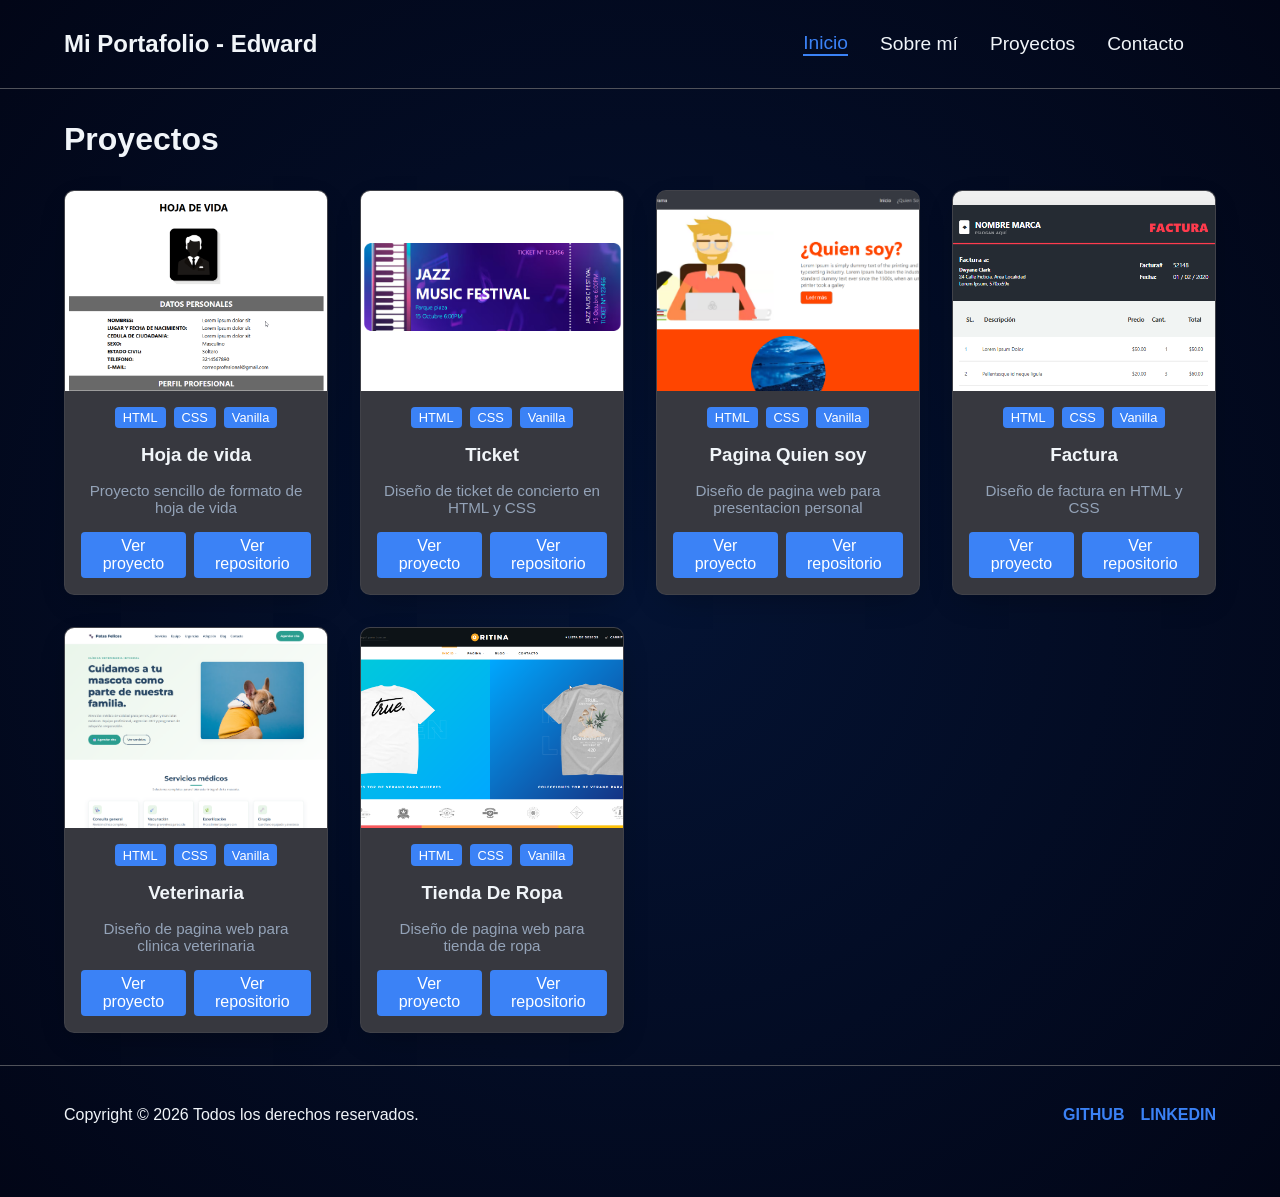
<file: index.html>
<!DOCTYPE html>
<html lang="en">

<head>
    <meta charset="UTF-8">
    <meta name="viewport" content="width=device-width, initial-scale=1.0">
    <title>Portafolio - Edward</title>
    <link rel="stylesheet" href="style.css">
</head>

<body>
    <header class="header">
        <nav class="navbar">
            <div class="logo">
                <p>Mi Portafolio - Edward</p>
            </div>
            <div class="nav-links">
                <a class="active" href="#">Inicio</a>
                <a href="#">Sobre mí</a>
                <a href="#">Proyectos</a>
                <a href="#">Contacto</a>
            </div>
        </nav>
    </header>

    <main class="main">
        <section class="proyectos">
            <h2>Proyectos</h2>
            <div class="proyectos-container">
                <div class="proyecto-card">
                    <div class="proyecto-img">
                        <a href="./proyectos/1-hoja-de-vida/index.html">
                            <img src="./img/1-preview.png" alt="">
                        </a>
                    </div>
                    <div class="proyecto-info">
                        <div class="tags">
                            <span class="tag">HTML</span>
                            <span class="tag">CSS</span>
                            <span class="tag">Vanilla</span>
                        </div>
                        <h3>Hoja de vida</h3>
                        <p>Proyecto sencillo de formato de hoja de vida</p>
                        <div class="proyecto-links">
                            <a href="./proyectos/1-hoja-de-vida/index.html">Ver proyecto</a>
                            <a
                                href="https://github.com/EdwardBlanco/sena-portafolio/tree/main/proyectos/1-hoja-de-vida">Ver
                                repositorio</a>
                        </div>
                    </div>
                </div>
                <div class="proyecto-card">
                    <div class="proyecto-img">
                        <a href="./proyectos/2-ticket/index.html">
                            <img src="./img/2-preview.png" alt="">
                        </a>
                    </div>
                    <div class="proyecto-info">
                        <div class="tags">
                            <span class="tag">HTML</span>
                            <span class="tag">CSS</span>
                            <span class="tag">Vanilla</span>
                        </div>
                        <h3>Ticket</h3>
                        <p>Diseño de ticket de concierto en HTML y CSS</p>
                        <div class="proyecto-links">
                            <a href="./proyectos/2-ticket/index.html">Ver proyecto</a>
                            <a href="https://github.com/EdwardBlanco/sena-portafolio/tree/main/proyectos/2-ticket">Ver
                                repositorio</a>
                        </div>
                    </div>

                </div>
                <div class="proyecto-card">
                    <div class="proyecto-img">
                        <a href="./proyectos/3-quien-soy/index.html">
                            <img src="./img/3-preview.png" alt="">
                        </a>
                    </div>
                    <div class="proyecto-info">
                        <div class="tags">
                            <span class="tag">HTML</span>
                            <span class="tag">CSS</span>
                            <span class="tag">Vanilla</span>
                        </div>
                        <h3>Pagina Quien soy</h3>
                        <p>Diseño de pagina web para presentacion personal</p>
                        <div class="proyecto-links">
                            <a href="./proyectos/3-quien-soy/index.html">Ver proyecto</a>
                            <a href="https://github.com/EdwardBlanco/sena-portafolio/tree/main/proyectos/3-quien-soy">Ver
                                repositorio</a>
                        </div>
                    </div>
                </div>
                <div class="proyecto-card">
                    <div class="proyecto-img">
                        <a href="./proyectos/4-factura/index.html">
                            <img src="./img/4-preview.png" alt="">
                        </a>
                    </div>
                    <div class="proyecto-info">
                        <div class="tags">
                            <span class="tag">HTML</span>
                            <span class="tag">CSS</span>
                            <span class="tag">Vanilla</span>
                        </div>
                        <h3>Factura</h3>
                        <p>Diseño de factura en HTML y CSS</p>
                        <div class="proyecto-links">
                            <a href="./proyectos/4-factura/index.html">Ver proyecto</a>
                            <a href="https://github.com/EdwardBlanco/sena-portafolio/tree/main/proyectos/4-factura">Ver
                                repositorio</a>
                        </div>
                    </div>
                </div>


                <div class="proyecto-card">
                    <div class="proyecto-img">
                        <a href="./proyectos/5-veterinaria/index.html">
                            <img src="./img/5-preview.png" alt="">
                        </a>
                    </div>
                    <div class="proyecto-info">
                        <div class="tags">
                            <span class="tag">HTML</span>
                            <span class="tag">CSS</span>
                            <span class="tag">Vanilla</span>
                        </div>
                        <h3>Veterinaria</h3>
                        <p>Diseño de pagina web para clinica veterinaria</p>
                        <div class="proyecto-links">
                            <a href="./proyectos/5-veterinaria/index.html">Ver proyecto</a>
                            <a href="https://github.com/EdwardBlanco/sena-portafolio/tree/main/proyectos/5-veterinaria">Ver
                                repositorio</a>
                        </div>
                    </div>
                </div>

                <div class="proyecto-card">
                    <div class="proyecto-img">
                        <a href="./proyectos/6-tienda/index.html">
                            <img src="./img/6-preview.png" alt="">
                        </a>
                    </div>
                    <div class="proyecto-info">
                        <div class="tags">
                            <span class="tag">HTML</span>
                            <span class="tag">CSS</span>
                            <span class="tag">Vanilla</span>
                        </div>
                        <h3>Tienda De Ropa</h3>
                        <p>Diseño de pagina web para tienda de ropa</p>
                        <div class="proyecto-links">
                            <a href="./proyectos/6-tienda-de-ropa/index.html">Ver proyecto</a>
                            <a
                                href="https://github.com/EdwardBlanco/sena-portafolio/tree/main/proyectos/6-tienda-de-ropa">Ver
                                repositorio</a>
                        </div>
                    </div>
                </div>


            </div>
        </section>
    </main>

    <footer class="footer">
        <p>Copyright © 2026 Todos los derechos reservados.</p>
        <div class="footer-links">
            <a href="https://github.com/EdwardBlanco/sena-portafolio">GITHUB</a>
            <a href="#">LINKEDIN</a>
        </div>
    </footer>
</body>

</html>
</file>
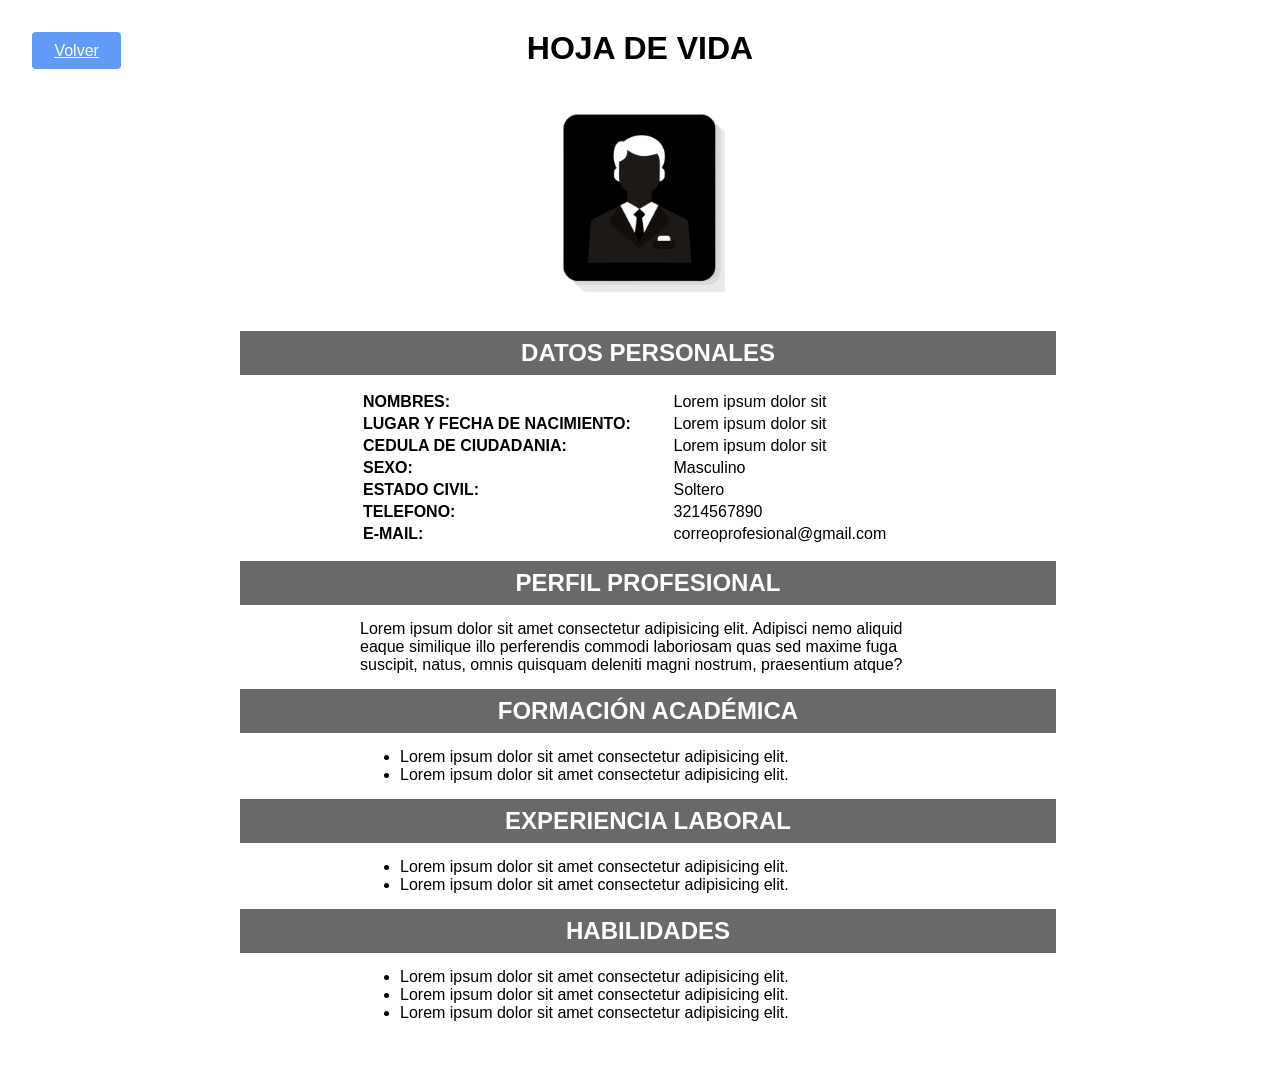
<file: proyectos/1-hoja-de-vida/index.html>
<!DOCTYPE html>
<html lang="en">

<head>
    <meta charset="UTF-8">
    <meta name="viewport" content="width=device-width, initial-scale=1.0">
    <title>Hoja de Vida</title>
    <link rel="stylesheet" href="estilos.css">
    <link rel="stylesheet" href="../boton-volver.css">
</head>

<body>
    <div>
        <h1 id="titulo-principal" class="">HOJA DE VIDA</h1>
        <div id="contenedor-foto">
            <img src="./img/image2.png" alt="foto de perfil">
        </div>
    </div>
    <div>
        <h2 class="titulo">DATOS PERSONALES</h2>
        <table class="contenido">
            <tbody>
                <tr>
                    <th>NOMBRES:</th>
                    <td>Lorem ipsum dolor sit</td>
                </tr>
                <tr>
                    <th>LUGAR Y FECHA DE NACIMIENTO:</th>
                    <td>Lorem ipsum dolor sit</td>
                </tr>
                <tr>
                    <th>CEDULA DE CIUDADANIA: </th>
                    <td>Lorem ipsum dolor sit</td>
                </tr>
                <tr>
                    <th>SEXO:</th>
                    <td>Masculino</td>
                </tr>
                <tr>
                    <th>ESTADO CIVIL:</th>
                    <td>Soltero</td>
                </tr>
                <tr>
                    <th>TELEFONO:</th>
                    <td>3214567890</td>
                </tr>
                <tr>
                    <th>E-MAIL:</th>
                    <td>correoprofesional@gmail.com</td>
                </tr>
            </tbody>
        </table>
    </div>
    <div>
        <H2 class="titulo">PERFIL PROFESIONAL</H2>
        <div class="contenido">
            <p>Lorem ipsum dolor sit amet consectetur adipisicing elit. Adipisci nemo aliquid eaque similique illo
                perferendis commodi laboriosam quas sed maxime fuga suscipit, natus, omnis quisquam deleniti magni
                nostrum, praesentium atque?</p>
        </div>
    </div>
    <H2 class="titulo">FORMACIÓN ACADÉMICA</H2>
    <div class="contenido">
        <ul>
            <li>
                Lorem ipsum dolor sit amet consectetur adipisicing elit.
            </li>
            <li>
                Lorem ipsum dolor sit amet consectetur adipisicing elit.
            </li>
        </ul>
    </div>
    <div>
        <H2 class="titulo">EXPERIENCIA LABORAL</H2>
        <div class="contenido">
            <ul>
                <li>
                    Lorem ipsum dolor sit amet consectetur adipisicing elit.
                </li>
                <li>
                    Lorem ipsum dolor sit amet consectetur adipisicing elit.
                </li>
            </ul>
        </div>
    </div>
    <div>
        <H2 class="titulo">HABILIDADES</H2>
        <div class="contenido">
            <ul>
                <li>
                    Lorem ipsum dolor sit amet consectetur adipisicing elit.
                </li>
                <li>
                    Lorem ipsum dolor sit amet consectetur adipisicing elit.
                </li>
                <li>
                    Lorem ipsum dolor sit amet consectetur adipisicing elit.
                </li>
            </ul>
        </div>
    </div>
    <a class="volver" href="../../index.html">Volver</a>
</body>

</html>
</file>
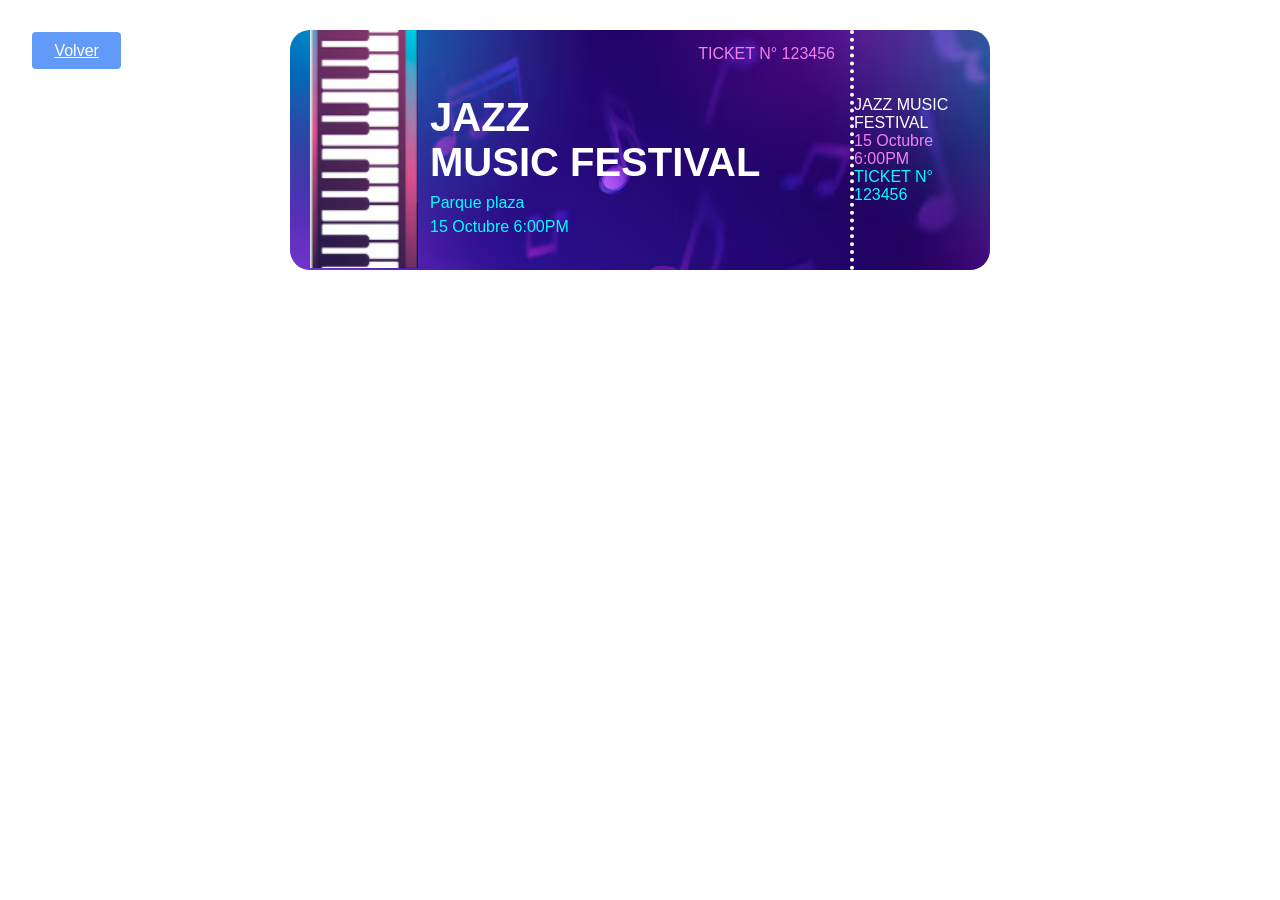
<file: proyectos/2-ticket/index.html>
<!DOCTYPE html>
<html lang="en">

<head>
    <meta charset="UTF-8">
    <meta name="viewport" content="width=device-width, initial-scale=1.0">
    <title>Document</title>
    <link rel="stylesheet" href="style.css">
    <link rel="stylesheet" href="../boton-volver.css">
</head>

<body>
    <div id="ticket">
        <table>
            <tbody>
                <tr>
                    <td id="imagen" rowspan="4"><img src="./img/piano.png" alt=""></td>
                    <td id="numero" class="morado">TICKET N° 123456</td>
                    <td id="lateral" rowspan="4">
                        <P>JAZZ MUSIC FESTIVAL</P>
                        <P class="morado">15 Octubre 6:00PM</P>
                        <p class="azul">TICKET N° 123456</p>
                    </td>
                </tr>
                <tr>
                    <td id="principal">
                        <h1 id="titulo">JAZZ <br> MUSIC FESTIVAL</h1>
                    </td>
                </tr>
                <tr>
                    <td id="lugar" class="detalles azul">
                        <p class="azul">Parque plaza</p>
                    </td>
                </tr>
                <tr>
                    <td id="principalfd" class="detalles">
                        <p class="azul">15 Octubre 6:00PM</p>
                    </td>
                </tr>
            </tbody>
        </table>
    </div>
    <a class="volver" href="../../index.html">Volver</a>
</body>

</html>
</file>
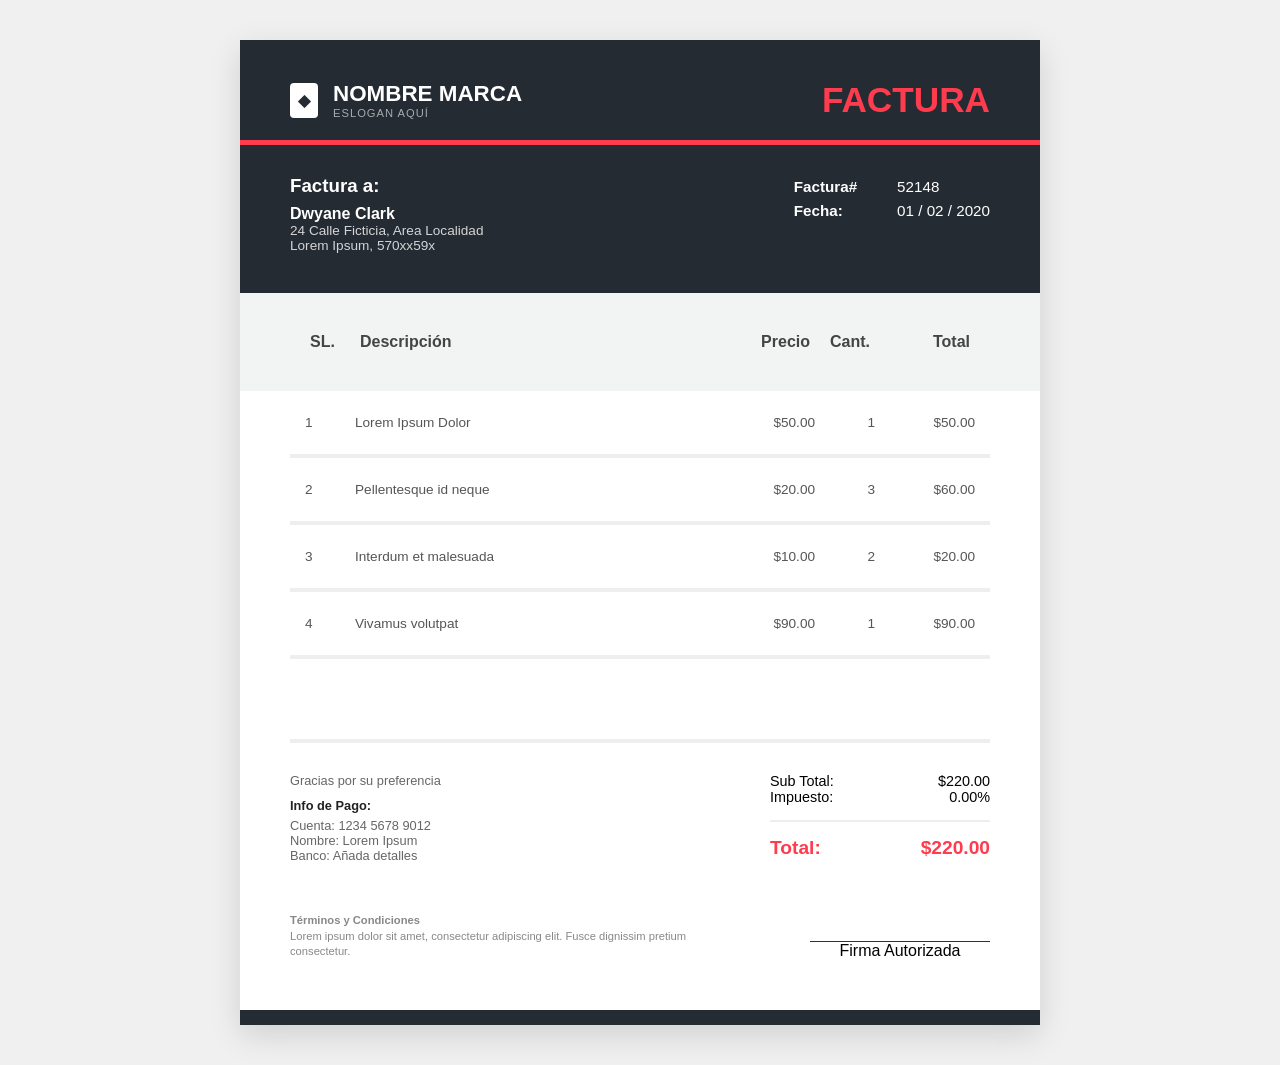
<file: proyectos/4-factura/index.html>
<!DOCTYPE html>
<html lang="es">

<head>
    <meta charset="UTF-8">
    <meta name="viewport" content="width=device-width, initial-scale=1.0">
    <link rel="stylesheet" href="estilos.css">
    <title>Factura Profesional Exacta</title>
</head>

<body>
    <div class="contenedor-factura">
        <header class="seccion-oscura">
            <div class="fila-superior">
                <div class="logo-marca">
                    <span class="icono">◆</span>
                    <div>
                        <h1>Nombre Marca</h1>
                        <p>ESLOGAN AQUÍ</p>
                    </div>
                </div>
                <h2 class="texto-rojo">FACTURA</h2>
            </div>
            <div class="linea-roja"></div>
            <div class="fila-cliente">
                <div class="cliente">
                    <h3 style="margin-bottom: 8px;">Factura a:</h3>
                    <p><b>Dwyane Clark</b></p>
                    <p style="font-size: 0.85rem; opacity: 0.8;">24 Calle Ficticia, Area Localidad<br>Lorem Ipsum,
                        570xx59x</p>
                </div>
                <div class="metadatos">
                    <div class="etiquetas">
                        <p>Factura#</p>
                        <p>Fecha:</p>
                    </div>
                    <div class="datos">
                        <p>52148</p>
                        <p>01 / 02 / 2020</p>
                    </div>
                </div>
            </div>
        </header>

        <div class="tabla-cabecera">
            <span>SL.</span><span>Descripción</span><span>Precio</span><span>Cant.</span><span>Total</span></div>
        <main class="cuerpo">
            <div class="tabla-fila"><span>1</span><span>Lorem Ipsum
                    Dolor</span><span>$50.00</span><span>1</span><span>$50.00</span></div>
            <div class="tabla-fila"><span>2</span><span>Pellentesque id
                    neque</span><span>$20.00</span><span>3</span><span>$60.00</span></div>
            <div class="tabla-fila"><span>3</span><span>Interdum et
                    malesuada</span><span>$10.00</span><span>2</span><span>$20.00</span></div>
            <div class="tabla-fila"><span>4</span><span>Vivamus
                    volutpat</span><span>$90.00</span><span>1</span><span>$90.00</span></div>
        </main>

        <footer class="pie">
            <div class="pie-superior">
                <div class="info-pago">
                    <p>Gracias por su preferencia</p>
                    <h4>Info de Pago:</h4>
                    <p>Cuenta: 1234 5678 9012<br>Nombre: Lorem Ipsum<br>Banco: Añada detalles</p>
                </div>
                <div class="totales">
                    <p>Sub Total: <span>$220.00</span></p>
                    <p>Impuesto: <span>0.00%</span></p>
                    <div class="total-final">Total: <span>$220.00</span></div>
                </div>
            </div>
            <div class="pie-inferior">
                <div class="terminos">
                    <h4>Términos y Condiciones</h4>
                    <p>Lorem ipsum dolor sit amet, consectetur adipiscing elit. Fusce dignissim pretium consectetur.</p>
                </div>
                <div class="firma">
                    <p>Firma Autorizada</p>
                </div>
            </div>
        </footer>
        <div class="base-negra"></div>
    </div>
</body>

</html>
</file>
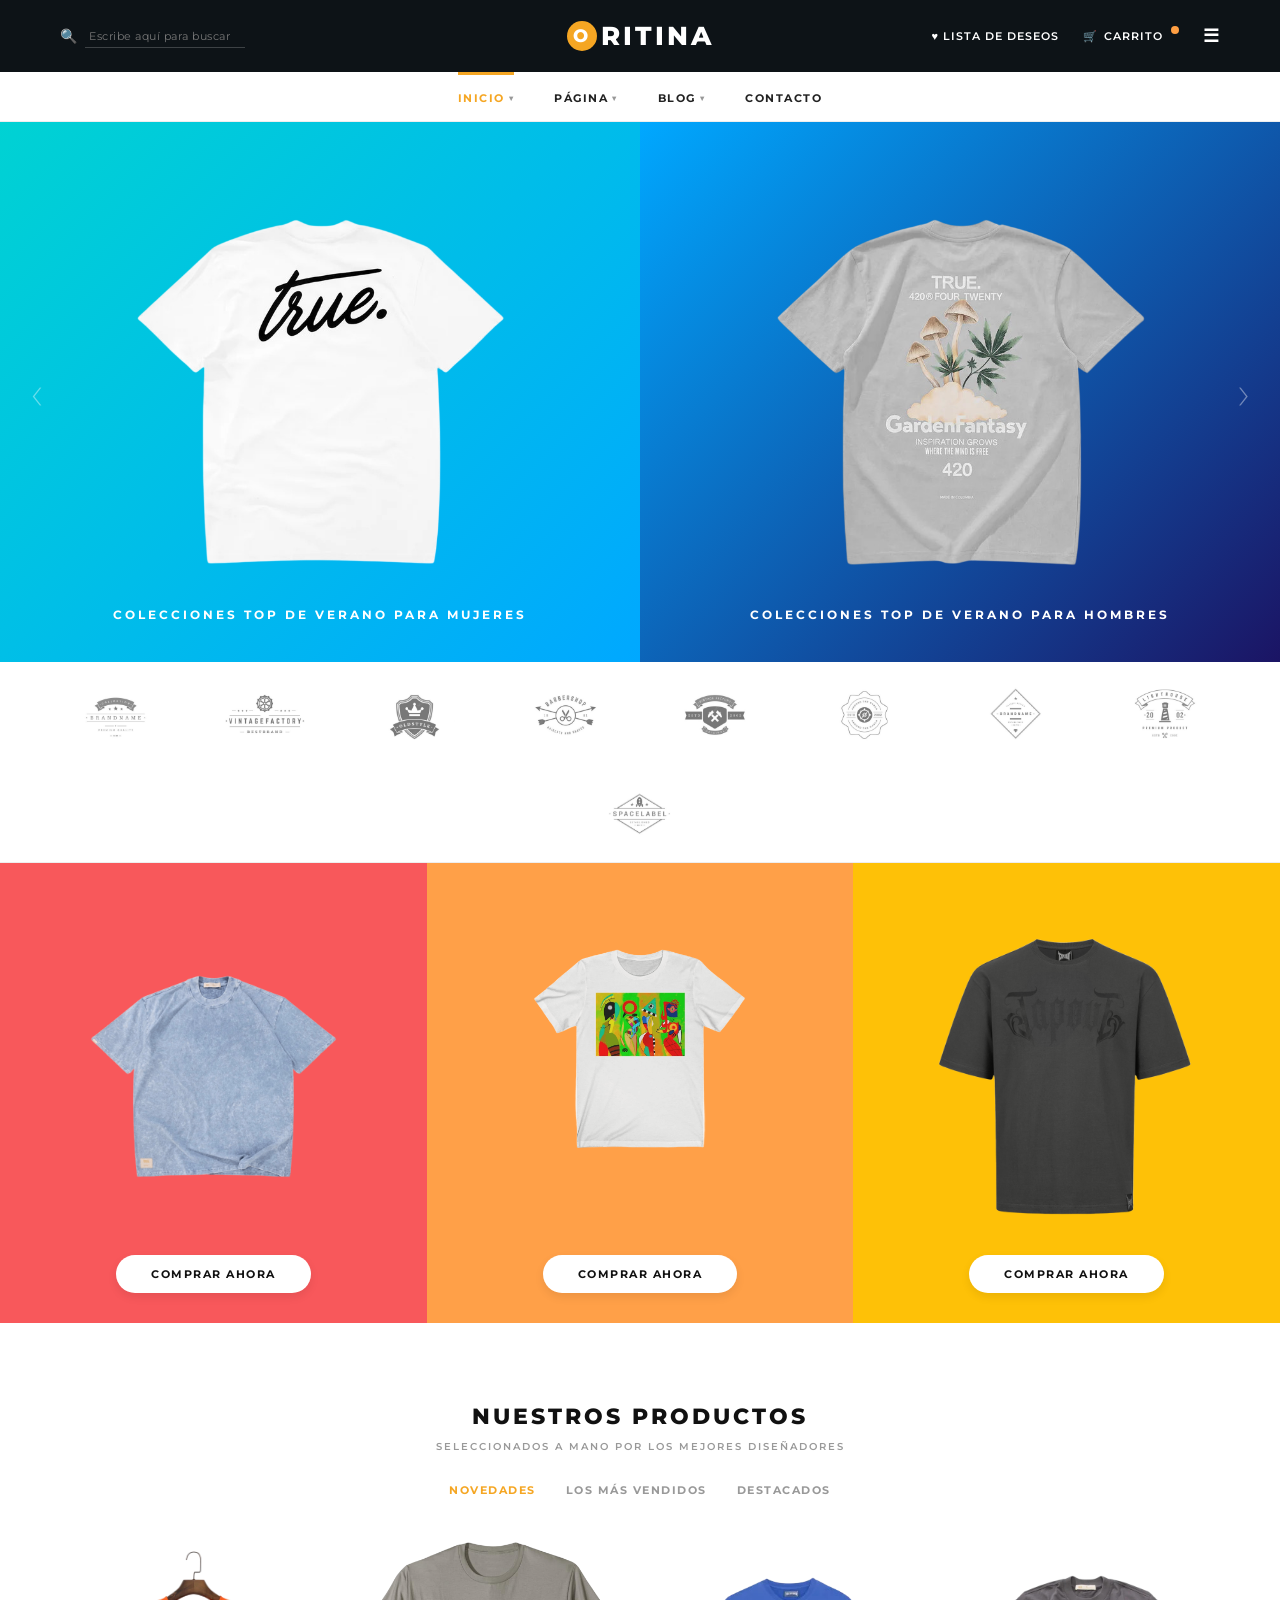
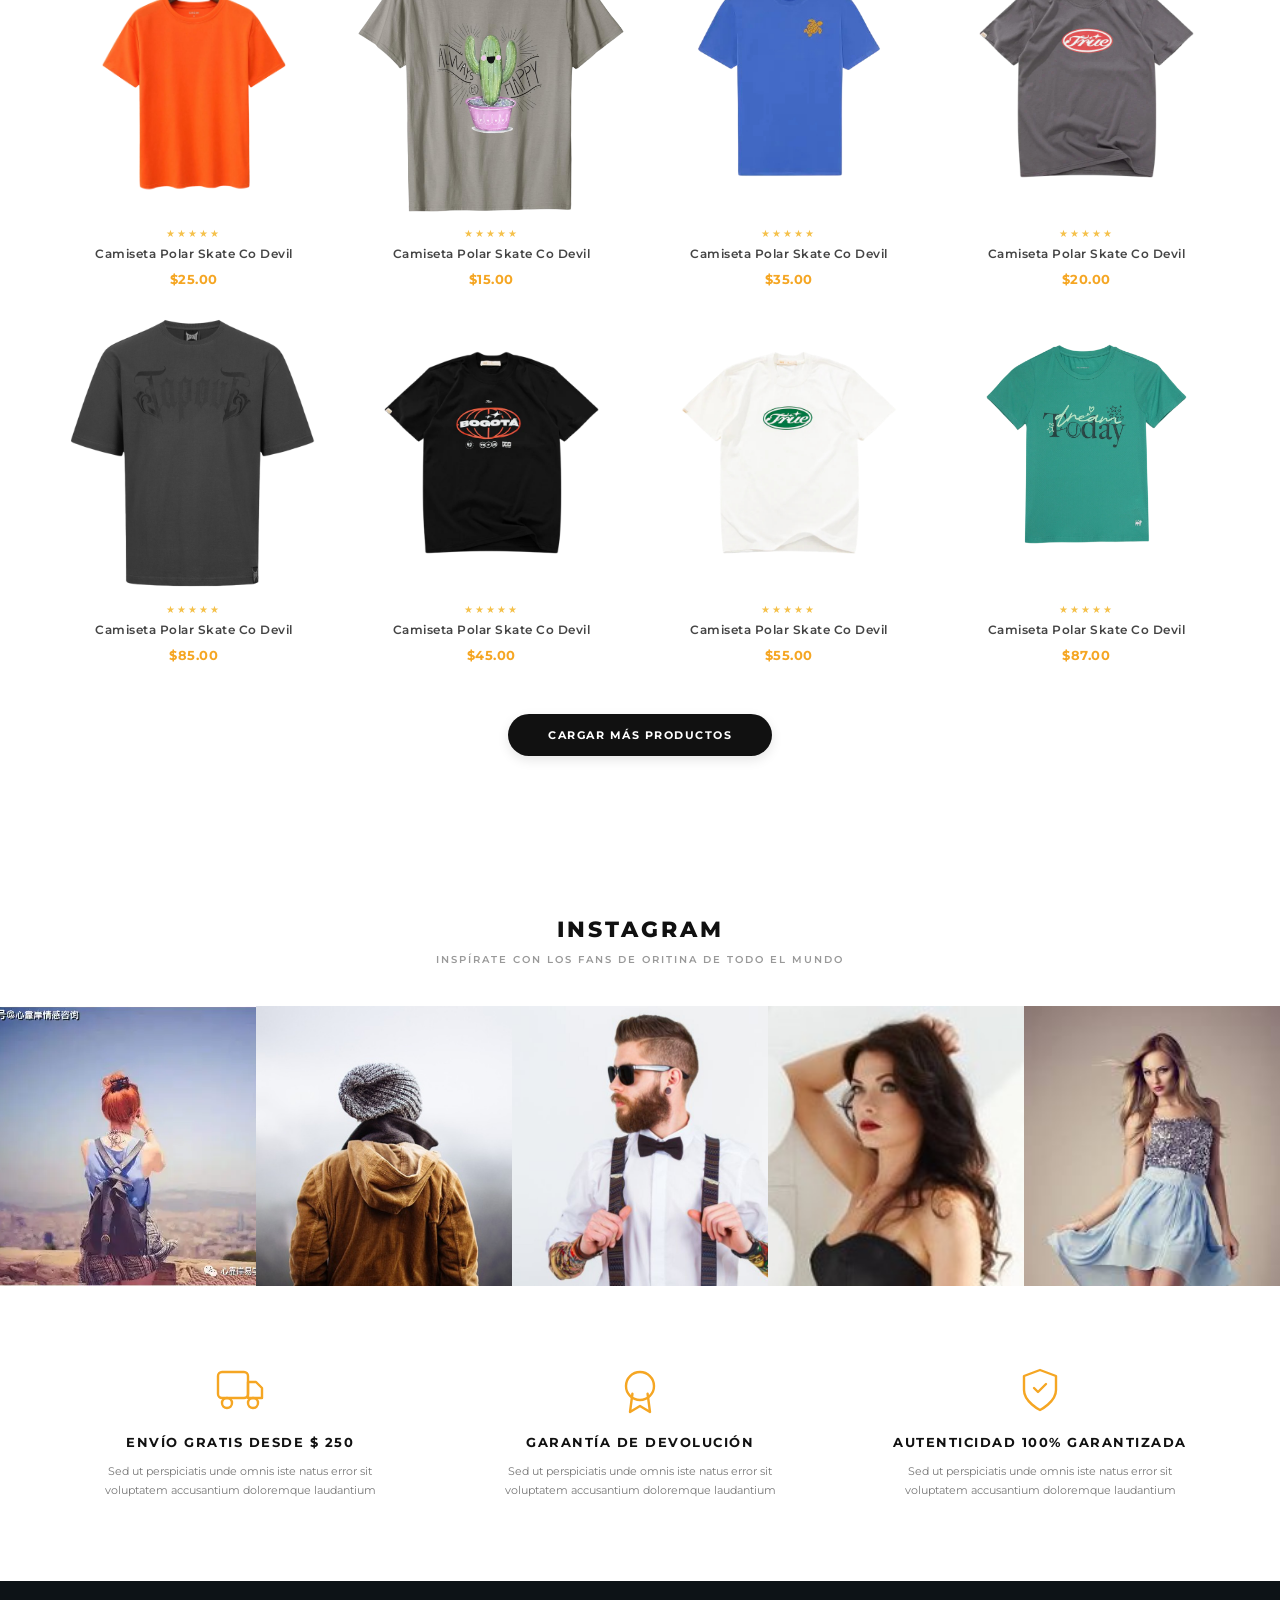
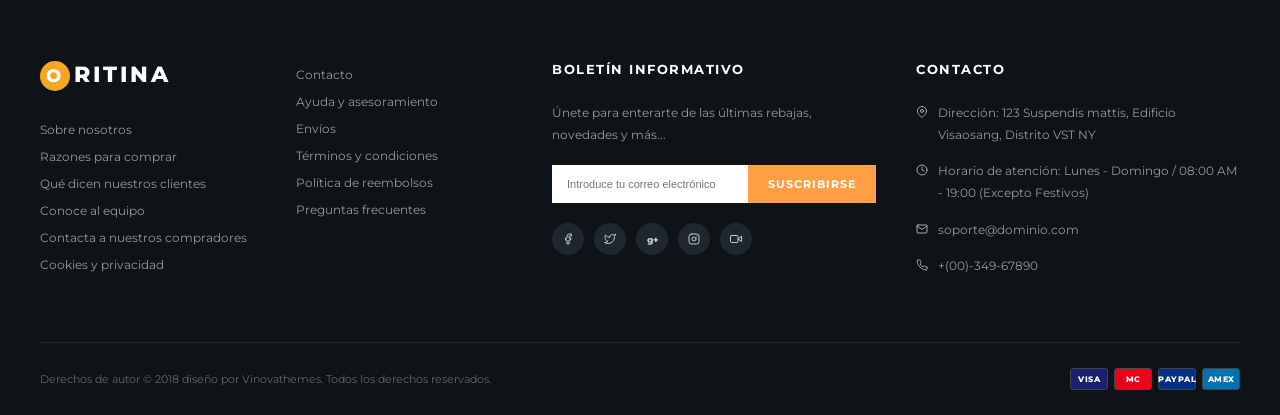
<file: proyectos/6-tienda/index.html>
<!DOCTYPE html>
<html lang="es">

<head>
  <meta charset="UTF-8" />
  <meta name="viewport" content="width=device-width, initial-scale=1" />
  <title>ORITINA - Tienda de Camisetas</title>
  <link rel="stylesheet" href="estilos.css" />
</head>

<body>

  <!-- 1. ENCABEZADO -->
  <header class="encabezado">
    <div class="encabezado-interno">
      <div class="encabezado-izquierdo">
        <span class="icono">🔍</span>
        <input type="text" placeholder="Escribe aquí para buscar" />
      </div>
      <div class="encabezado-logo">
        <span class="logo-punto">O</span>RITINA
      </div>
      <div class="encabezado-derecho">
        <span>♥ LISTA DE DESEOS</span>
        <span class="cart-container">
          <span class="icono">🛒</span> CARRITO
          <span class="cart-badge"></span>
        </span>
        <span class="menu-toggle">☰</span>
      </div>
    </div>
  </header>

  <!-- 2. BARRA DE NAVEGACIÓN -->
  <nav class="barra-navegacion">
    <ul>
      <li class="activo">INICIO <span class="flecha">▾</span></li>
      <li>PÁGINA <span class="flecha">▾</span></li>
      <li>BLOG <span class="flecha">▾</span></li>
      <li>CONTACTO</li>
    </ul>
  </nav>

  <!-- 3. SECCIÓN HERO -->
  <section class="hero">
    <div class="hero-nav-arrow arrow-left">‹</div>
    <div class="hero-articulo hero-1">
      <img src="./img/hero1.png" alt="Colección de Mujeres" />
      <div class="hero-leyenda">Colecciones Top de Verano para Mujeres</div>
    </div>
    <div class="hero-articulo hero-2">
      <img src="./img/hero2.png" alt="Colección de Hombres" />
      <div class="hero-leyenda">Colecciones Top de Verano para Hombres</div>
    </div>
    <div class="hero-nav-arrow arrow-right">›</div>
  </section>

  <!-- 4. MARCAS -->
  <section class="marcas">
    <div class="marca"><img src="./img/logotipos/1.jpg" alt="Marca 1"></div>
    <div class="marca"><img src="./img/logotipos/2.jpg" alt="Western"></div>
    <div class="marca"><img src="./img/logotipos/3.jpg" alt="Air"></div>
    <div class="marca"><img src="./img/logotipos/4.jpg" alt="Woody"></div>
    <div class="marca"><img src="./img/logotipos/5.jpg" alt="Pets"></div>
    <div class="marca"><img src="./img/logotipos/6.jpg" alt="Circle"></div>
    <div class="marca"><img src="./img/logotipos/7.jpg" alt="Vintage"></div>
    <div class="marca"><img src="./img/logotipos/8.jpg" alt="Partner"></div>
    <div class="marca"><img src="./img/logotipos/9.jpg" alt="Hosoren"></div>
  </section>

  <!-- 5. BANNERS PROMOCIONALES -->
  <section class="promociones">
    <div class="promocion promocion-1">
      <img src="./img/baner1.png" alt="" />
      <button>COMPRAR AHORA</button>
    </div>
    <div class="promocion promocion-2">
      <div class="img-wrapper">
        <img src="./img/baner2.png" alt="" />
      </div>
      <button>COMPRAR AHORA</button>
    </div>
    <div class="promocion promocion-3">
      <img src="./img/baner3-product5.png" alt="" />
      <button>COMPRAR AHORA</button>
    </div>
  </section>

  <!-- 6. CUADRÍCULA DE PRODUCTOS -->
  <section class="productos">
    <h2>NUESTROS PRODUCTOS</h2>
    <p class="subtitulo">SELECCIONADOS A MANO POR LOS MEJORES DISEÑADORES</p>
    <ul class="filtros">
      <li class="activo">Novedades</li>
      <li>Los Más Vendidos</li>
      <li>Destacados</li>
    </ul>
    <div class="cuadricula-productos">
      <!-- 8 productos -->
      <div class="producto"><img src="img/product1.png" alt="">
        <div class="estrellas">★★★★★</div>
        <h4>Camiseta Polar Skate Co Devil</h4><span class="precio">$25.00</span>
      </div>
      <div class="producto"><img src="img/product2.png" alt="">
        <div class="estrellas">★★★★★</div>
        <h4>Camiseta Polar Skate Co Devil</h4><span class="precio">$15.00</span>
      </div>
      <div class="producto"><img src="img/product3.png" alt="">
        <div class="estrellas">★★★★★</div>
        <h4>Camiseta Polar Skate Co Devil</h4><span class="precio">$35.00</span>
      </div>
      <div class="producto"><img src="img/product4.png" alt="">
        <div class="estrellas">★★★★★</div>
        <h4>Camiseta Polar Skate Co Devil</h4><span class="precio">$20.00</span>
      </div>
      <div class="producto"><img src="img/baner3-product5.png" alt="">
        <div class="estrellas">★★★★★</div>
        <h4>Camiseta Polar Skate Co Devil</h4><span class="precio">$85.00</span>
      </div>
      <div class="producto"><img src="img/product6.png" alt="">
        <div class="estrellas">★★★★★</div>
        <h4>Camiseta Polar Skate Co Devil</h4><span class="precio">$45.00</span>
      </div>
      <div class="producto"><img src="img/product7.png" alt="">
        <div class="estrellas">★★★★★</div>
        <h4>Camiseta Polar Skate Co Devil</h4><span class="precio">$55.00</span>
      </div>
      <div class="producto"><img src="img/product8.png" alt="">
        <div class="estrellas">★★★★★</div>
        <h4>Camiseta Polar Skate Co Devil</h4><span class="precio">$87.00</span>
      </div>
    </div>
    <div class="contenedor-cargar-mas">
      <button class="cargar-mas">CARGAR MÁS PRODUCTOS</button>
    </div>
  </section>

  <!-- 7. INSTAGRAM -->
  <section class="instagram">
    <h2>INSTAGRAM</h2>
    <p class="subtitulo">INSPÍRATE CON LOS FANS DE ORITINA DE TODO EL MUNDO</p>
    <div class="cuadricula-ig">
      <img src="img/instagram1.jpg" alt="">
      <img src="img/instagram2.jpg" alt="">
      <img src="img/instagram3.jpg" alt="">
      <img src="img/instagram4.jpg" alt="">
      <img src="img/instagram5.jpg" alt="">
    </div>
  </section>

  <!-- 8. CARACTERÍSTICAS -->
  <section class="caracteristicas">
    <div class="caracteristica">
      <div class="icono-caract">
        <svg class="caract-svg" width="48" height="48" viewBox="0 0 24 24" fill="none" stroke="#f5a623"
          stroke-width="1.2" stroke-linecap="round" stroke-linejoin="round">
          <rect x="1" y="3" width="15" height="13" rx="2" ry="2"></rect>
          <polygon points="16 8 20 8 23 11 23 16 16 16 16 8"></polygon>
          <circle cx="5.5" cy="18.5" r="2.5"></circle>
          <circle cx="18.5" cy="18.5" r="2.5"></circle>
        </svg>
      </div>
      <h3>Envío Gratis desde $ 250</h3>
      <p>Sed ut perspiciatis unde omnis iste natus error sit voluptatem accusantium doloremque laudantium</p>
    </div>
    <div class="caracteristica">
      <div class="icono-caract">
        <svg class="caract-svg" width="48" height="48" viewBox="0 0 24 24" fill="none" stroke="#f5a623"
          stroke-width="1.2" stroke-linecap="round" stroke-linejoin="round">
          <circle cx="12" cy="10" r="7"></circle>
          <path d="M8.21 13.89L7 23l5-3 5 3-1.21-9.12"></path>
        </svg>
      </div>
      <h3>Garantía de Devolución</h3>
      <p>Sed ut perspiciatis unde omnis iste natus error sit voluptatem accusantium doloremque laudantium</p>
    </div>
    <div class="caracteristica">
      <div class="icono-caract">
        <svg class="caract-svg" width="48" height="48" viewBox="0 0 24 24" fill="none" stroke="#f5a623"
          stroke-width="1.2" stroke-linecap="round" stroke-linejoin="round">
          <path d="M12 22s8-4 8-10V5l-8-3-8 3v7c0 6 8 10 8 10z"></path>
          <path d="M9 11l2 2 4-4"></path>
        </svg>
      </div>
      <h3>Autenticidad 100% Garantizada</h3>
      <p>Sed ut perspiciatis unde omnis iste natus error sit voluptatem accusantium doloremque laudantium</p>
    </div>
  </section>

  <!-- 9. PIE DE PÁGINA -->
  <footer class="pie-pagina">
    <div class="cuadricula-pie">
      <div class="columna-pie">
        <div class="pie-logo"><span class="logo-punto">O</span>RITINA</div>
        <ul>
          <li>Sobre nosotros</li>
          <li>Razones para comprar</li>
          <li>Qué dicen nuestros clientes</li>
          <li>Conoce al equipo</li>
          <li>Contacta a nuestros compradores</li>
          <li>Cookies y privacidad</li>
        </ul>
      </div>
      <div class="columna-pie">
        <ul>
          <li>Contacto</li>
          <li>Ayuda y asesoramiento</li>
          <li>Envíos</li>
          <li>Términos y condiciones</li>
          <li>Política de reembolsos</li>
          <li>Preguntas frecuentes</li>
        </ul>
      </div>
      <div class="columna-pie">
        <h4>Boletín informativo</h4>
        <p>Únete para enterarte de las últimas rebajas, novedades y más...</p>
        <form class="boletin">
          <input type="email" placeholder="Introduce tu correo electrónico" />
          <button type="button">SUSCRIBIRSE</button>
        </form>
        <div class="redes-sociales">
          <span>
            <svg width="12" height="12" viewBox="0 0 24 24" fill="none" stroke="currentColor" stroke-width="2"
              stroke-linecap="round" stroke-linejoin="round">
              <path d="M18 2h-3a5 5 0 0 0-5 5v3H7v4h3v8h4v-8h3l1-4h-4V7a1 1 0 0 1 1-1h3z" />
            </svg>
          </span>
          <span>
            <svg width="12" height="12" viewBox="0 0 24 24" fill="none" stroke="currentColor" stroke-width="2"
              stroke-linecap="round" stroke-linejoin="round">
              <path
                d="M23 3a10.9 10.9 0 0 1-3.14 1.53 4.48 4.48 0 0 0-7.86 3v1A10.66 10.66 0 0 1 3 4s-4 9 5 13a11.64 11.64 0 0 1-7 2c9 5 20 0 20-11.5a4.5 4.5 0 0 0-.08-.83A7.72 7.72 0 0 0 23 3z" />
            </svg>
          </span>
          <span>
            <span class="gplus-text" style="font-size:9px; font-weight:800; font-family:inherit;">g+</span>
          </span>
          <span>
            <svg width="12" height="12" viewBox="0 0 24 24" fill="none" stroke="currentColor" stroke-width="2"
              stroke-linecap="round" stroke-linejoin="round">
              <rect x="2" y="2" width="20" height="20" rx="5" ry="5" />
              <path d="M16 11.37A4 4 0 1 1 12.63 8 4 4 0 0 1 16 11.37z" />
              <line x1="17.5" y1="6.5" x2="17.51" y2="6.5" />
            </svg>
          </span>
          <span>
            <svg width="12" height="12" viewBox="0 0 24 24" fill="none" stroke="currentColor" stroke-width="2"
              stroke-linecap="round" stroke-linejoin="round">
              <polygon points="23 7 16 12 23 17 23 7" />
              <rect x="1" y="5" width="15" height="14" rx="2" ry="2" />
            </svg>
          </span>
        </div>
      </div>
      <div class="columna-pie contacto-info">
        <h4>Contacto</h4>
        <p>
          <svg class="contact-icon" width="12" height="12" viewBox="0 0 24 24" fill="none" stroke="currentColor"
            stroke-width="2" stroke-linecap="round" stroke-linejoin="round">
            <path d="M21 10c0 7-9 13-9 13s-9-6-9-13a9 9 0 0 1 18 0z" />
            <circle cx="12" cy="10" r="3" />
          </svg>
          <span>Dirección: 123 Suspendis mattis, Edificio Visaosang, Distrito VST NY</span>
        </p>
        <p>
          <svg class="contact-icon" width="12" height="12" viewBox="0 0 24 24" fill="none" stroke="currentColor"
            stroke-width="2" stroke-linecap="round" stroke-linejoin="round">
            <circle cx="12" cy="12" r="10" />
            <polyline points="12 6 12 12 16 14" />
          </svg>
          <span>Horario de atención: Lunes - Domingo / 08:00 AM - 19:00 (Excepto Festivos)</span>
        </p>
        <p>
          <svg class="contact-icon" width="12" height="12" viewBox="0 0 24 24" fill="none" stroke="currentColor"
            stroke-width="2" stroke-linecap="round" stroke-linejoin="round">
            <path d="M4 4h16c1.1 0 2 .9 2 2v12c0 1.1-.9 2-2 2H4c-1.1 0-2-.9-2-2V6c0-1.1.9-2 2-2z" />
            <polyline points="22,6 12,13 2,6" />
          </svg>
          <span>soporte@dominio.com</span>
        </p>
        <p>
          <svg class="contact-icon" width="12" height="12" viewBox="0 0 24 24" fill="none" stroke="currentColor"
            stroke-width="2" stroke-linecap="round" stroke-linejoin="round">
            <path
              d="M22 16.92v3a2 2 0 0 1-2.18 2 19.79 19.79 0 0 1-8.63-3.07 19.5 19.5 0 0 1-6-6 19.79 19.79 0 0 1-3.07-8.67A2 2 0 0 1 4.11 2h3a2 2 0 0 1 2 1.72 12.84 12.84 0 0 0 .7 2.81 2 2 0 0 1-.45 2.11L8.09 9.91a16 16 0 0 0 6 6l1.27-1.27a2 2 0 0 1 2.11-.45 12.84 12.84 0 0 0 2.81.7A2 2 0 0 1 22 16.92z" />
          </svg>
          <span>+(00)-349-67890</span>
        </p>
      </div>
    </div>
    <div class="pie-inferior">
      <span>Derechos de autor © 2018 diseño por Vinovathemes. Todos los derechos reservados.</span>
      <div class="payment-icons">
        <span class="pay-card visa">Visa</span>
        <span class="pay-card mastercard">MC</span>
        <span class="pay-card paypal">PayPal</span>
        <span class="pay-card amex">AMEX</span>
      </div>
    </div>
  </footer>

</body>

</html>
</file>
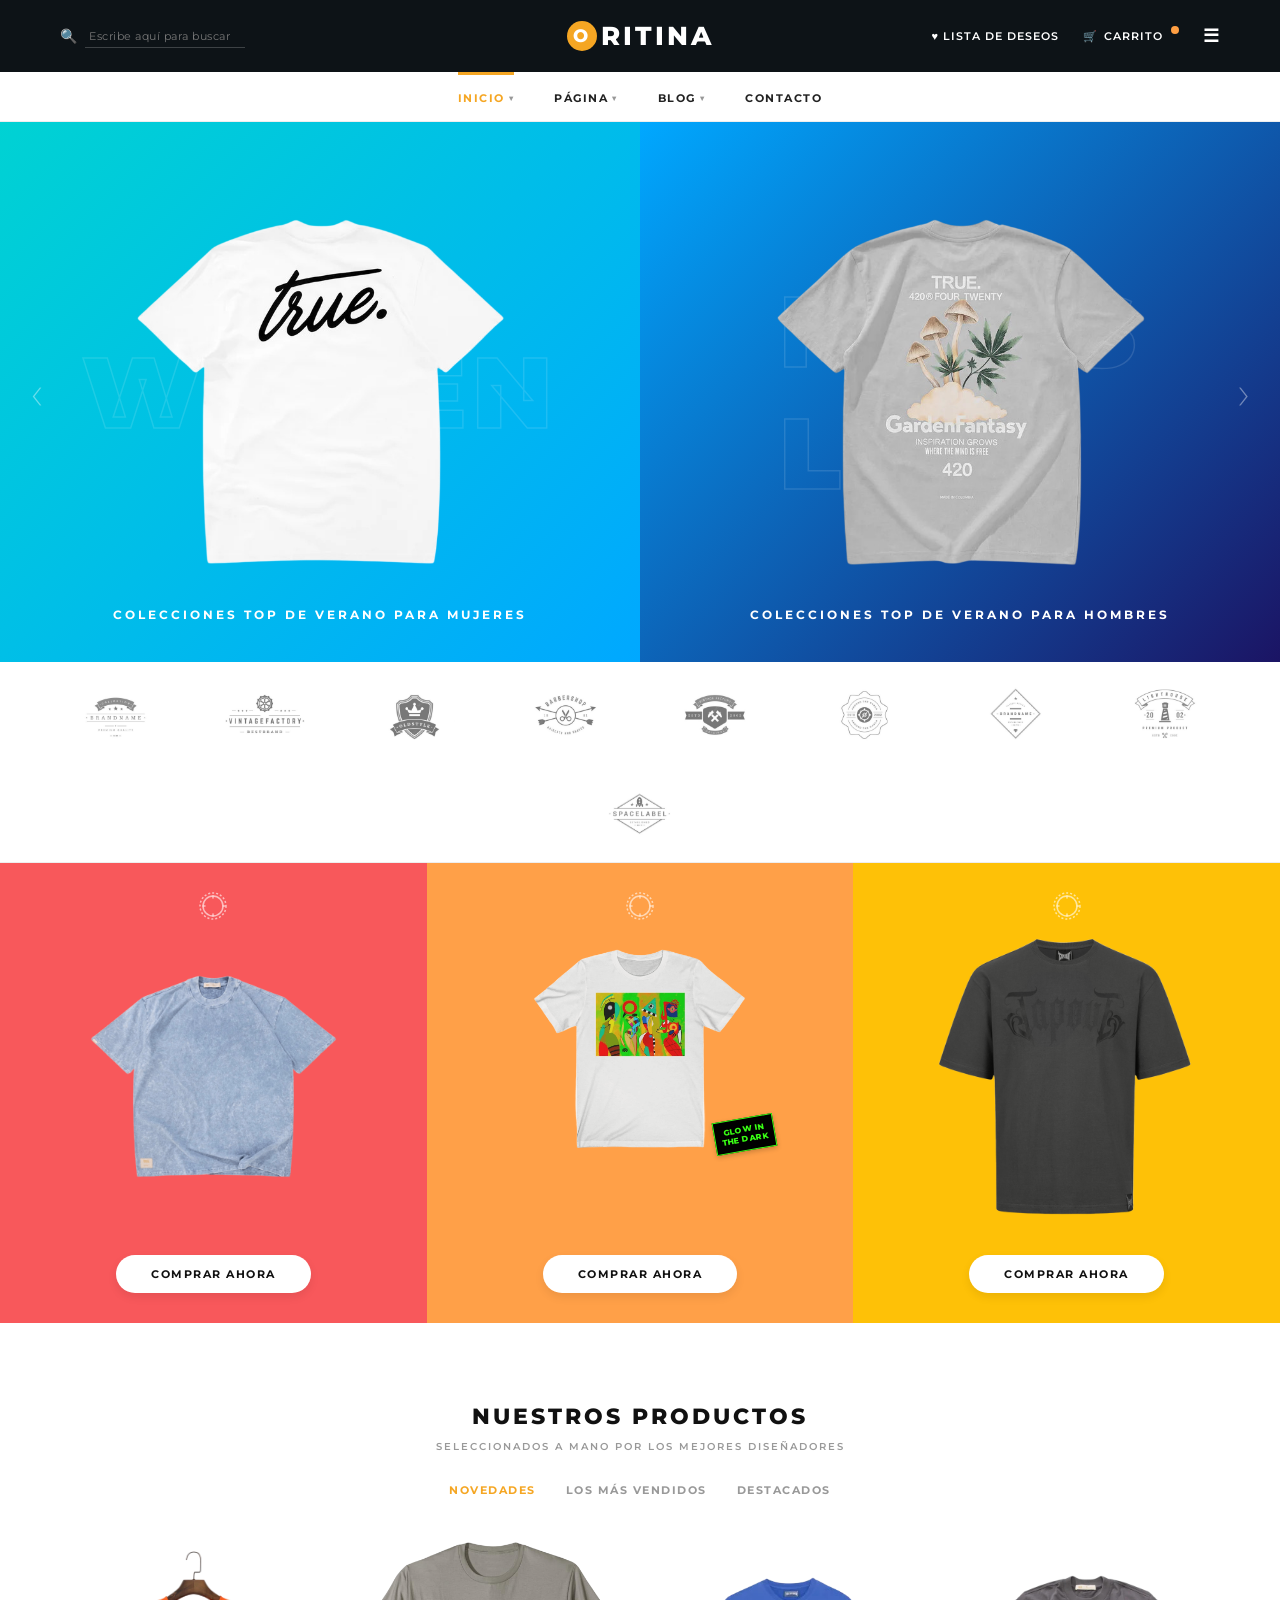
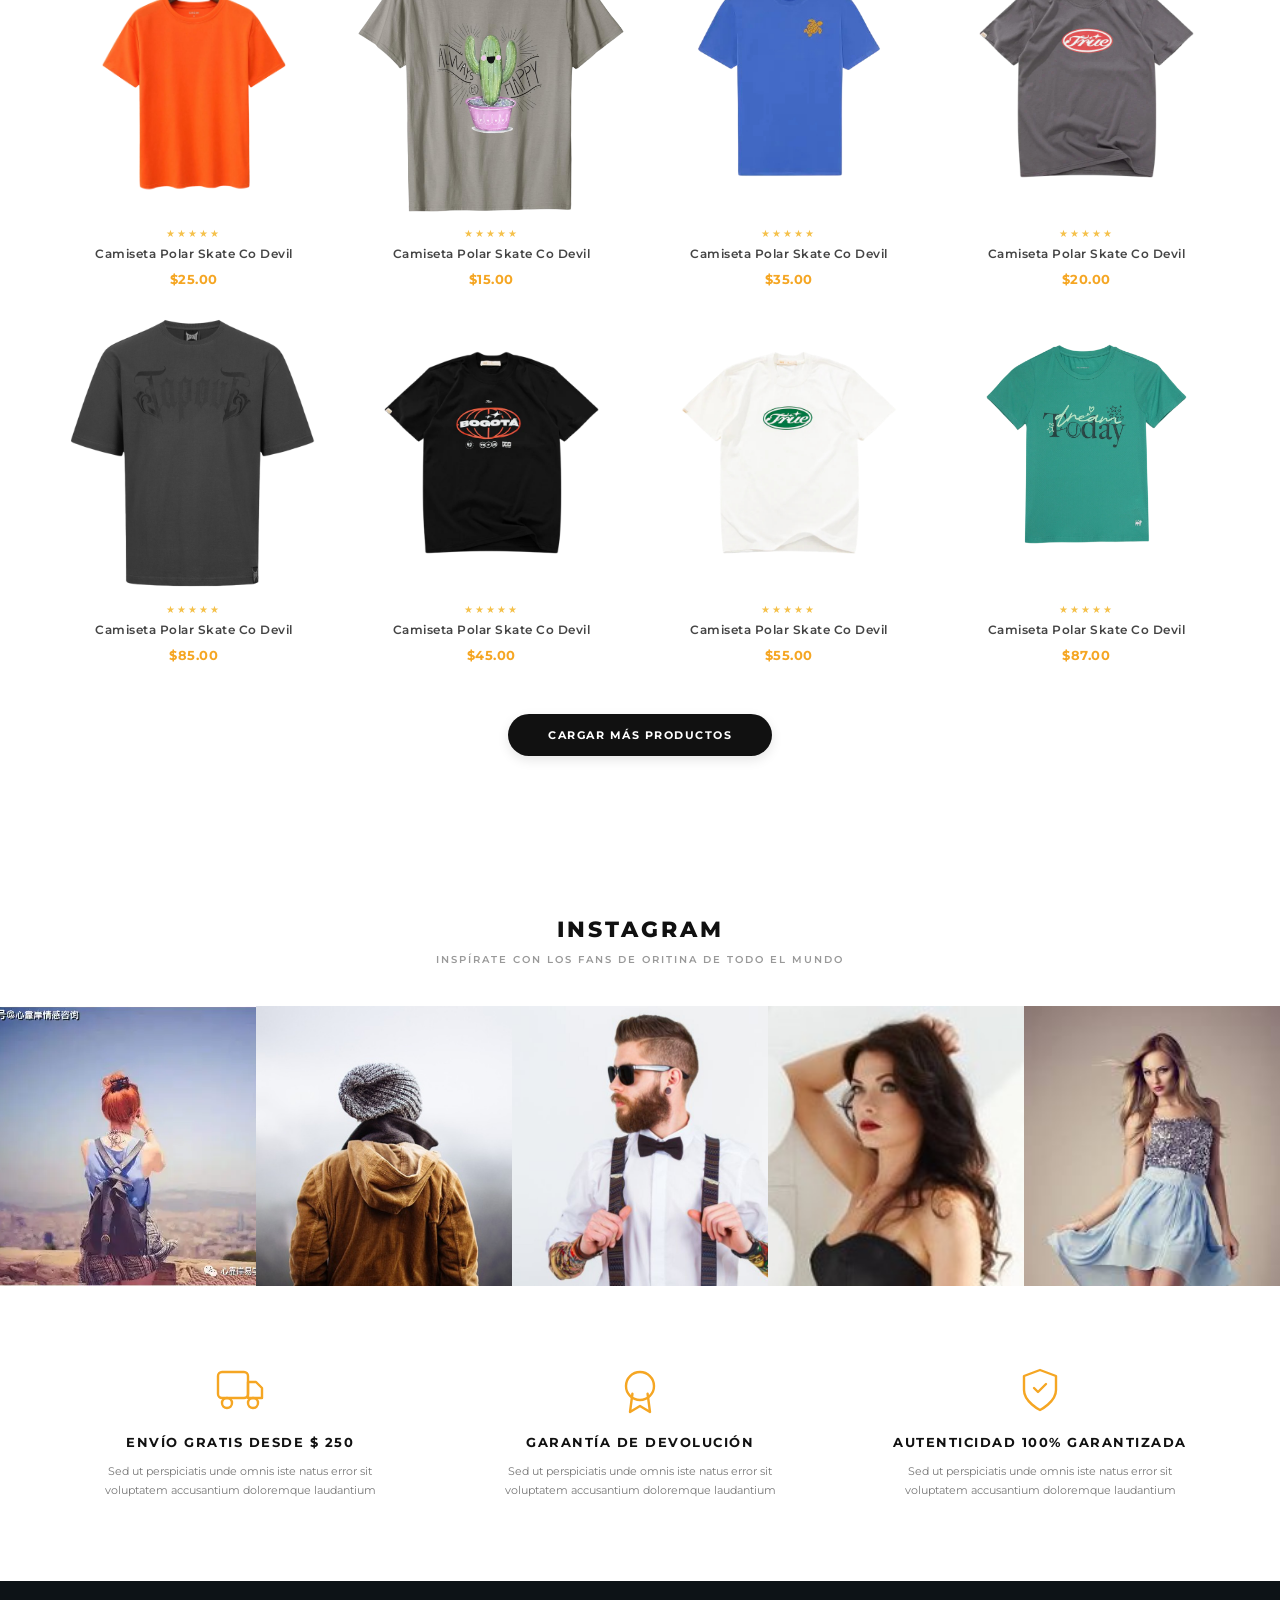
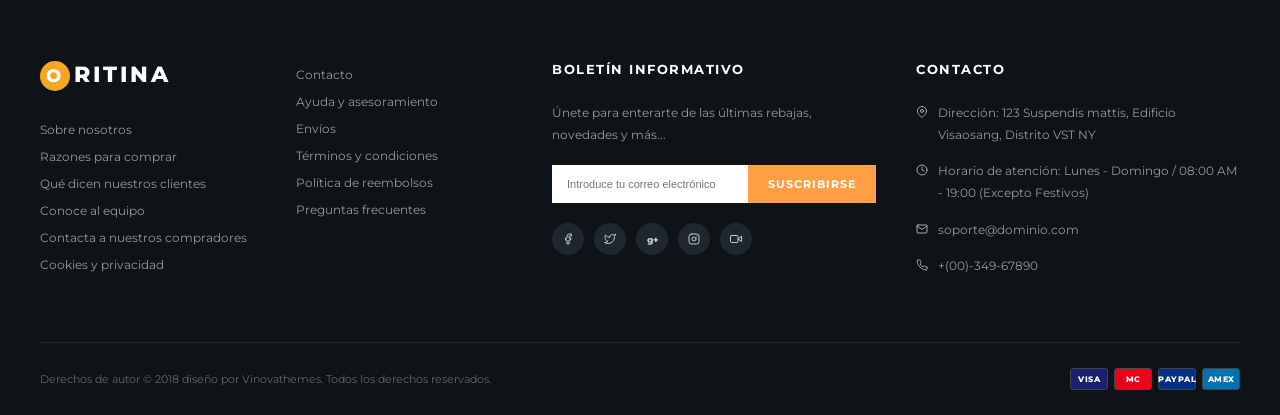
<file: proyectos/tienda/index.html>
<!DOCTYPE html>
<html lang="es">

<head>
  <meta charset="UTF-8" />
  <meta name="viewport" content="width=device-width, initial-scale=1" />
  <title>ORITINA - Tienda de Camisetas</title>
  <link rel="stylesheet" href="estilos.css" />
</head>

<body>

  <!-- 1. ENCABEZADO -->
  <header class="encabezado">
    <div class="encabezado-interno">
      <div class="encabezado-izquierdo">
        <span class="icono">🔍</span>
        <input type="text" placeholder="Escribe aquí para buscar" />
      </div>
      <div class="encabezado-logo">
        <span class="logo-punto">O</span>RITINA
      </div>
      <div class="encabezado-derecho">
        <span>♥ LISTA DE DESEOS</span>
        <span class="cart-container">
          <span class="icono">🛒</span> CARRITO
          <span class="cart-badge"></span>
        </span>
        <span class="menu-toggle">☰</span>
      </div>
    </div>
  </header>

  <!-- 2. BARRA DE NAVEGACIÓN -->
  <nav class="barra-navegacion">
    <ul>
      <li class="activo">INICIO <span class="flecha">▾</span></li>
      <li>PÁGINA <span class="flecha">▾</span></li>
      <li>BLOG <span class="flecha">▾</span></li>
      <li>CONTACTO</li>
    </ul>
  </nav>

  <!-- 3. SECCIÓN HERO -->
  <section class="hero">
    <div class="hero-nav-arrow arrow-left">‹</div>
    <div class="hero-articulo hero-1">
      <div class="hero-watermark">WOMEN</div>
      <img src="./img/hero1.png" alt="Colección de Mujeres" />
      <div class="hero-leyenda">Colecciones Top de Verano para Mujeres</div>
    </div>
    <div class="hero-articulo hero-2">
      <div class="hero-watermark">MEN'S LINE</div>
      <img src="./img/hero2.png" alt="Colección de Hombres" />
      <div class="hero-leyenda">Colecciones Top de Verano para Hombres</div>
    </div>
    <div class="hero-nav-arrow arrow-right">›</div>
  </section>

  <!-- 4. MARCAS -->
  <section class="marcas">
    <div class="marca"><img src="./img/logotipos/1.jpg" alt="Marca 1"></div>
    <div class="marca"><img src="./img/logotipos/2.jpg" alt="Western"></div>
    <div class="marca"><img src="./img/logotipos/3.jpg" alt="Air"></div>
    <div class="marca"><img src="./img/logotipos/4.jpg" alt="Woody"></div>
    <div class="marca"><img src="./img/logotipos/5.jpg" alt="Pets"></div>
    <div class="marca"><img src="./img/logotipos/6.jpg" alt="Circle"></div>
    <div class="marca"><img src="./img/logotipos/7.jpg" alt="Vintage"></div>
    <div class="marca"><img src="./img/logotipos/8.jpg" alt="Partner"></div>
    <div class="marca"><img src="./img/logotipos/9.jpg" alt="Hosoren"></div>
  </section>

  <!-- 5. BANNERS PROMOCIONALES -->
  <section class="promociones">
    <div class="promocion promocion-1">
      <svg class="promo-badge" width="36" height="36" viewBox="0 0 36 36" fill="none" stroke="rgba(255,255,255,0.7)" stroke-width="1.5">
        <circle cx="18" cy="18" r="10"></circle>
        <circle cx="18" cy="18" r="13" stroke-dasharray="2 2"></circle>
        <path d="M18 8v2M18 26v2M8 18h2M28 18h2" stroke-linecap="round"></path>
      </svg>
      <img src="./img/baner1.png" alt="" />
      <button>COMPRAR AHORA</button>
    </div>
    <div class="promocion promocion-2">
      <svg class="promo-badge" width="36" height="36" viewBox="0 0 36 36" fill="none" stroke="rgba(255,255,255,0.7)" stroke-width="1.5">
        <circle cx="18" cy="18" r="10"></circle>
        <circle cx="18" cy="18" r="13" stroke-dasharray="2 2"></circle>
        <path d="M18 8v2M18 26v2M8 18h2M28 18h2" stroke-linecap="round"></path>
      </svg>
      <div class="img-wrapper">
        <img src="./img/baner2.png" alt="" />
        <div class="glow-badge">GLOW IN<br>THE DARK</div>
      </div>
      <button>COMPRAR AHORA</button>
    </div>
    <div class="promocion promocion-3">
      <svg class="promo-badge" width="36" height="36" viewBox="0 0 36 36" fill="none" stroke="rgba(255,255,255,0.7)" stroke-width="1.5">
        <circle cx="18" cy="18" r="10"></circle>
        <circle cx="18" cy="18" r="13" stroke-dasharray="2 2"></circle>
        <path d="M18 8v2M18 26v2M8 18h2M28 18h2" stroke-linecap="round"></path>
      </svg>
      <img src="./img/baner3-product5.png" alt="" />
      <button>COMPRAR AHORA</button>
    </div>
  </section>

  <!-- 6. CUADRÍCULA DE PRODUCTOS -->
  <section class="productos">
    <h2>NUESTROS PRODUCTOS</h2>
    <p class="subtitulo">SELECCIONADOS A MANO POR LOS MEJORES DISEÑADORES</p>
    <ul class="filtros">
      <li class="activo">Novedades</li>
      <li>Los Más Vendidos</li>
      <li>Destacados</li>
    </ul>
    <div class="cuadricula-productos">
      <!-- 8 productos -->
      <div class="producto"><img src="img/product1.png" alt="">
        <div class="estrellas">★★★★★</div>
        <h4>Camiseta Polar Skate Co Devil</h4><span class="precio">$25.00</span>
      </div>
      <div class="producto"><img src="img/product2.png" alt="">
        <div class="estrellas">★★★★★</div>
        <h4>Camiseta Polar Skate Co Devil</h4><span class="precio">$15.00</span>
      </div>
      <div class="producto"><img src="img/product3.png" alt="">
        <div class="estrellas">★★★★★</div>
        <h4>Camiseta Polar Skate Co Devil</h4><span class="precio">$35.00</span>
      </div>
      <div class="producto"><img src="img/product4.png" alt="">
        <div class="estrellas">★★★★★</div>
        <h4>Camiseta Polar Skate Co Devil</h4><span class="precio">$20.00</span>
      </div>
      <div class="producto"><img src="img/baner3-product5.png" alt="">
        <div class="estrellas">★★★★★</div>
        <h4>Camiseta Polar Skate Co Devil</h4><span class="precio">$85.00</span>
      </div>
      <div class="producto"><img src="img/product6.png" alt="">
        <div class="estrellas">★★★★★</div>
        <h4>Camiseta Polar Skate Co Devil</h4><span class="precio">$45.00</span>
      </div>
      <div class="producto"><img src="img/product7.png" alt="">
        <div class="estrellas">★★★★★</div>
        <h4>Camiseta Polar Skate Co Devil</h4><span class="precio">$55.00</span>
      </div>
      <div class="producto"><img src="img/product8.png" alt="">
        <div class="estrellas">★★★★★</div>
        <h4>Camiseta Polar Skate Co Devil</h4><span class="precio">$87.00</span>
      </div>
    </div>
    <div class="contenedor-cargar-mas">
      <button class="cargar-mas">CARGAR MÁS PRODUCTOS</button>
    </div>
  </section>

  <!-- 7. INSTAGRAM -->
  <section class="instagram">
    <h2>INSTAGRAM</h2>
    <p class="subtitulo">INSPÍRATE CON LOS FANS DE ORITINA DE TODO EL MUNDO</p>
    <div class="cuadricula-ig">
      <img src="img/instagram1.jpg" alt="">
      <img src="img/instagram2.jpg" alt="">
      <img src="img/instagram3.jpg" alt="">
      <img src="img/instagram4.jpg" alt="">
      <img src="img/instagram5.jpg" alt="">
    </div>
  </section>

  <!-- 8. CARACTERÍSTICAS -->
  <section class="caracteristicas">
    <div class="caracteristica">
      <div class="icono-caract">
        <svg class="caract-svg" width="48" height="48" viewBox="0 0 24 24" fill="none" stroke="#f5a623" stroke-width="1.2" stroke-linecap="round" stroke-linejoin="round">
          <rect x="1" y="3" width="15" height="13" rx="2" ry="2"></rect>
          <polygon points="16 8 20 8 23 11 23 16 16 16 16 8"></polygon>
          <circle cx="5.5" cy="18.5" r="2.5"></circle>
          <circle cx="18.5" cy="18.5" r="2.5"></circle>
        </svg>
      </div>
      <h3>Envío Gratis desde $ 250</h3>
      <p>Sed ut perspiciatis unde omnis iste natus error sit voluptatem accusantium doloremque laudantium</p>
    </div>
    <div class="caracteristica">
      <div class="icono-caract">
        <svg class="caract-svg" width="48" height="48" viewBox="0 0 24 24" fill="none" stroke="#f5a623" stroke-width="1.2" stroke-linecap="round" stroke-linejoin="round">
          <circle cx="12" cy="10" r="7"></circle>
          <path d="M8.21 13.89L7 23l5-3 5 3-1.21-9.12"></path>
        </svg>
      </div>
      <h3>Garantía de Devolución</h3>
      <p>Sed ut perspiciatis unde omnis iste natus error sit voluptatem accusantium doloremque laudantium</p>
    </div>
    <div class="caracteristica">
      <div class="icono-caract">
        <svg class="caract-svg" width="48" height="48" viewBox="0 0 24 24" fill="none" stroke="#f5a623" stroke-width="1.2" stroke-linecap="round" stroke-linejoin="round">
          <path d="M12 22s8-4 8-10V5l-8-3-8 3v7c0 6 8 10 8 10z"></path>
          <path d="M9 11l2 2 4-4"></path>
        </svg>
      </div>
      <h3>Autenticidad 100% Garantizada</h3>
      <p>Sed ut perspiciatis unde omnis iste natus error sit voluptatem accusantium doloremque laudantium</p>
    </div>
  </section>

  <!-- 9. PIE DE PÁGINA -->
  <footer class="pie-pagina">
    <div class="cuadricula-pie">
      <div class="columna-pie">
        <div class="pie-logo"><span class="logo-punto">O</span>RITINA</div>
        <ul>
          <li>Sobre nosotros</li>
          <li>Razones para comprar</li>
          <li>Qué dicen nuestros clientes</li>
          <li>Conoce al equipo</li>
          <li>Contacta a nuestros compradores</li>
          <li>Cookies y privacidad</li>
        </ul>
      </div>
      <div class="columna-pie">
        <ul>
          <li>Contacto</li>
          <li>Ayuda y asesoramiento</li>
          <li>Envíos</li>
          <li>Términos y condiciones</li>
          <li>Política de reembolsos</li>
          <li>Preguntas frecuentes</li>
        </ul>
      </div>
      <div class="columna-pie">
        <h4>Boletín informativo</h4>
        <p>Únete para enterarte de las últimas rebajas, novedades y más...</p>
        <form class="boletin">
          <input type="email" placeholder="Introduce tu correo electrónico" />
          <button type="button">SUSCRIBIRSE</button>
        </form>
        <div class="redes-sociales">
          <span>
            <svg width="12" height="12" viewBox="0 0 24 24" fill="none" stroke="currentColor" stroke-width="2" stroke-linecap="round" stroke-linejoin="round"><path d="M18 2h-3a5 5 0 0 0-5 5v3H7v4h3v8h4v-8h3l1-4h-4V7a1 1 0 0 1 1-1h3z"/></svg>
          </span>
          <span>
            <svg width="12" height="12" viewBox="0 0 24 24" fill="none" stroke="currentColor" stroke-width="2" stroke-linecap="round" stroke-linejoin="round"><path d="M23 3a10.9 10.9 0 0 1-3.14 1.53 4.48 4.48 0 0 0-7.86 3v1A10.66 10.66 0 0 1 3 4s-4 9 5 13a11.64 11.64 0 0 1-7 2c9 5 20 0 20-11.5a4.5 4.5 0 0 0-.08-.83A7.72 7.72 0 0 0 23 3z"/></svg>
          </span>
          <span>
            <span class="gplus-text" style="font-size:9px; font-weight:800; font-family:inherit;">g+</span>
          </span>
          <span>
            <svg width="12" height="12" viewBox="0 0 24 24" fill="none" stroke="currentColor" stroke-width="2" stroke-linecap="round" stroke-linejoin="round"><rect x="2" y="2" width="20" height="20" rx="5" ry="5"/><path d="M16 11.37A4 4 0 1 1 12.63 8 4 4 0 0 1 16 11.37z"/><line x1="17.5" y1="6.5" x2="17.51" y2="6.5"/></svg>
          </span>
          <span>
            <svg width="12" height="12" viewBox="0 0 24 24" fill="none" stroke="currentColor" stroke-width="2" stroke-linecap="round" stroke-linejoin="round"><polygon points="23 7 16 12 23 17 23 7"/><rect x="1" y="5" width="15" height="14" rx="2" ry="2"/></svg>
          </span>
        </div>
      </div>
      <div class="columna-pie contacto-info">
        <h4>Contacto</h4>
        <p>
          <svg class="contact-icon" width="12" height="12" viewBox="0 0 24 24" fill="none" stroke="currentColor" stroke-width="2" stroke-linecap="round" stroke-linejoin="round"><path d="M21 10c0 7-9 13-9 13s-9-6-9-13a9 9 0 0 1 18 0z"/><circle cx="12" cy="10" r="3"/></svg>
          <span>Dirección: 123 Suspendis mattis, Edificio Visaosang, Distrito VST NY</span>
        </p>
        <p>
          <svg class="contact-icon" width="12" height="12" viewBox="0 0 24 24" fill="none" stroke="currentColor" stroke-width="2" stroke-linecap="round" stroke-linejoin="round"><circle cx="12" cy="12" r="10"/><polyline points="12 6 12 12 16 14"/></svg>
          <span>Horario de atención: Lunes - Domingo / 08:00 AM - 19:00 (Excepto Festivos)</span>
        </p>
        <p>
          <svg class="contact-icon" width="12" height="12" viewBox="0 0 24 24" fill="none" stroke="currentColor" stroke-width="2" stroke-linecap="round" stroke-linejoin="round"><path d="M4 4h16c1.1 0 2 .9 2 2v12c0 1.1-.9 2-2 2H4c-1.1 0-2-.9-2-2V6c0-1.1.9-2 2-2z"/><polyline points="22,6 12,13 2,6"/></svg>
          <span>soporte@dominio.com</span>
        </p>
        <p>
          <svg class="contact-icon" width="12" height="12" viewBox="0 0 24 24" fill="none" stroke="currentColor" stroke-width="2" stroke-linecap="round" stroke-linejoin="round"><path d="M22 16.92v3a2 2 0 0 1-2.18 2 19.79 19.79 0 0 1-8.63-3.07 19.5 19.5 0 0 1-6-6 19.79 19.79 0 0 1-3.07-8.67A2 2 0 0 1 4.11 2h3a2 2 0 0 1 2 1.72 12.84 12.84 0 0 0 .7 2.81 2 2 0 0 1-.45 2.11L8.09 9.91a16 16 0 0 0 6 6l1.27-1.27a2 2 0 0 1 2.11-.45 12.84 12.84 0 0 0 2.81.7A2 2 0 0 1 22 16.92z"/></svg>
          <span>+(00)-349-67890</span>
        </p>
      </div>
    </div>
    <div class="pie-inferior">
      <span>Derechos de autor © 2018 diseño por Vinovathemes. Todos los derechos reservados.</span>
      <div class="payment-icons">
        <span class="pay-card visa">Visa</span>
        <span class="pay-card mastercard">MC</span>
        <span class="pay-card paypal">PayPal</span>
        <span class="pay-card amex">AMEX</span>
      </div>
    </div>
  </footer>

</body>

</html>
</file>
<file: style.css>
:root {
    --text-color: #f1f5f9;
    --text-color-secondary: #94a3b8;
    --primary-color: #3b82f6;
    --secondary-color: #1d4ed8;
    --accent-color: rgba(59, 130, 246, 0.1);
    --card-bg-color: rgb(55, 56, 63);
    --card-hover-color: rgb(80, 82, 90);
    --transition-speed: 0.5s;
    --padding-section: 5%;
}

* {
    margin: 0;
    padding: 0;
    box-sizing: border-box;
}

body {
    font-family: 'Poppins', sans-serif;
    color: var(--text-color);
    background: #041333;
    background: radial-gradient(circle, rgba(4, 19, 51, 1) 0%, rgba(2, 6, 23, 1) 100%);
}


.header a {
    color: var(--text-color);
    text-decoration: none;
}

.navbar {
    margin: 0 auto;
    width: 100%;
    border-bottom: 1px solid var(--card-hover-color);
    margin-bottom: 2rem;
    display: flex;
    justify-content: space-between;
    align-items: center;
    padding: 0rem var(--padding-section);
}

.logo {
    font-size: 1.5rem;
    font-weight: bold;
}

.nav-links {
    display: flex;
    justify-content: center;
    align-items: center;
    padding: 2rem;
    list-style: none;
    text-decoration: none;
    gap: 2rem;
}

.nav-links a {
    font-size: 1.2rem;
    transition: all var(--transition-speed) ease;
}

.nav-links a:hover {
    color: var(--primary-color);
    transform: scale(1.08);
}

.nav-links a.active {
    color: var(--primary-color);
    border-bottom: 2px solid var(--primary-color);
}

@media (max-width: 600px) {
    .navbar {
        flex-direction: column;
        padding: 1rem;
        gap: 1rem;
    }

    .nav-links {
        padding: 0;
    }
}

/* content */

.main {
    margin: 0 auto;
    width: 100%;
    padding: 0rem var(--padding-section);

}

.proyectos h2 {
    font-size: 2rem;
    text-align: left;
    margin-bottom: 2rem;
}

.tags, .proyecto-links {
    display: flex;
    gap: 0.5rem;
}

.tag {
    background-color: var(--primary-color);
    color: white;
    padding: 0.2rem 0.5rem;
    border-radius: 4px;
    font-size: 0.8rem;
}

.proyectos-container {
    display: grid;
    grid-template-columns: repeat(4, 1fr);
    gap: 2rem;
}

@media (max-width: 992px) {
    .proyectos-container {
        grid-template-columns: repeat(2, 1fr);
    }
}

@media (max-width: 600px) {
    .proyectos-container {
        grid-template-columns: repeat(1, 1fr);
    }
}

.proyecto-card {
    background-color: var(--card-bg-color);
    border-radius: 10px;
    transition: all var(--transition-speed) ease;
    overflow: hidden;
    border: 1px solid rgba(255, 255, 255, 0.05);
    box-shadow: rgba(0, 0, 0, 0.3) 0px 10px 30px -10px;
}

.proyecto-img {
    width: 100%;
    height: 200px;
    overflow: hidden;
}

.proyecto-img img {
    width: 100%;
    height: 100%;
    object-fit: cover;
    transition: all var(--transition-speed) ease;

}

.proyecto-info {
    display: flex;
    flex-direction: column;
    gap: 1rem;
    padding: 1rem;
    text-align: center;
    align-items: center
}

.proyecto-card h3 {
    transition: all var(--transition-speed) ease;
}

.proyecto-card:hover {
    background-color: var(--card-hover-color);
}

.proyecto-card:hover h3 {
    color: var(--primary-color);
    
}

.proyecto-card:hover .proyecto-img img {
    transform: scale(1.2);
    cursor: pointer;
}

.proyecto-links a {
    background-color: var(--primary-color);
    color: white;
    font-weight: 500;
    padding: 5px 10px;
    border-radius: 4px;
    transition: all var(--transition-speed) ease;
    text-decoration: none;
}



.proyecto-card p {
    font-size: 0.95rem;
    color: var(--text-color-secondary);
}

.proyecto-links a:hover {
    background-color: var(--secondary-color);
}

footer {
    padding: 0rem var(--padding-section);
    margin: 2rem auto;
    width: 100%;
    height: 100px;
    border-top: 1px solid var(--card-hover-color);
    display: flex;
    justify-content: space-between;
    align-items: center;
}

.footer-links {
    display: flex;
    gap: 1rem;
}

footer p {
    font-size: 1rem;
}

footer a {
    font-size: 1rem;
    color: var(--primary-color);
    text-decoration: none;
    font-weight: bold;
}

footer a:hover {
    color: var(--secondary-color);
}
</file>
<file: proyectos/1-hoja-de-vida/estilos.css>
* {
    margin: 0;
    font-family: 'Segoe UI', Tahoma, Geneva, Verdana, sans-serif
}

body {
    width: 800px;
    margin: 0 auto;
    margin-bottom: 70px;
}

#titulo-principal {
    text-align: center;
    margin: 30px;
}

#contenedor-foto {
    text-align: center;
    margin: 30px;
}

#contenedor-foto img {
    width: 200px;
    height: 200px;
    border-radius: 50%;
    transform: scale(1.3);
}

.titulo {
    width: 100%;
    padding: 8px;
    text-align: center;
    background-color: dimgray;
    color: white;
}

.contenido {
    width: 70%;
    margin: 15px auto;
}

th {
    font-weight: bold;
    text-align: left;
}
</file>
<file: proyectos/boton-volver.css>
:root {
    --primary-color: #3b82f6;
    --secondary-color: #1d4ed8;
    --transition-speed: 0.3s;
}

.volver {
    position: fixed;
    top: 2rem;
    left: 2rem;
    background-color: var(--primary-color);
    border: none;
    color: white;
    font-weight: 500;
    padding: 0.6rem 1.4rem;
    border-radius: 4px;
    cursor: pointer;
    transition: all var(--transition-speed) ease;
    z-index: 1000;
    opacity: 0.8;
}

.volver:hover {
    background-color: var(--secondary-color);
    opacity: 1;
}
</file>
<file: proyectos/2-ticket/style.css>
* {
    margin: 0;
    padding: 0;
    font-family:'Segoe UI', Tahoma, Geneva, Verdana, sans-serif;
    color: #ffffff;
}

#ticket { 
    width: 700px;
    height: 240px;
    margin: 30px auto;
    background-image: url('./img/fondo2.avif');
    overflow: hidden;
    border-radius: 20px;    
}

#imagen {
    padding: 0 20px;
}

#imagen img{
    height: 100%;
}

figure img{
    height: 240px;
    width: 20%;
}

#ticket table {
    width: 100%;
    height: 100%;
    border-spacing: 0;
    box-shadow: rgba(99, 99, 99, 0.2) 0px 2px 8px 0px;
}
#numero {
    text-align: right;
    padding-right: 15px;
    font-size: 16px;
    height: 40px;
}
.morado{
    color: violet;
}

#principal {
    width: 60%;
    height: 120px;
}

#principal h1{
    margin-top: -55px;
    margin-bottom: -35px;
}


#titulo {
    font-size: 250%;
    font-weight: bolder;
}

.detalles { 
    font-size: 16px;
    font-weight: lighter;
    height: 20px;
}

.detalles p{ 
    margin-top: -40px;
}

.azul{
    color: aqua;
}

#lateral {
    width: 20%;    
    border-left: 4px dotted #ffffff;
    writing-mode: sideways-lr;
    padding: 20PX 0;
}
</file>
<file: proyectos/4-factura/estilos.css>
* {
    box-sizing: border-box;
    margin: 0;
    padding: 0;
    font-family: 'Segoe UI', sans-serif;
}

body {
    background: #f0f0f0;
    display: flex;
    justify-content: center;
    padding: 40px 10px;
}

.contenedor-factura {
    background: white;
    width: 100%;
    max-width: 800px;
    box-shadow: 0 10px 30px #0002;
}

/* Cabecera */
.seccion-oscura {
    background: #252b33;
    color: white;
    padding: 40px 50px;
}

.fila-superior,
.logo-marca,
.fila-cliente,
.pie-superior,
.pie-inferior,
.totales p,
.total-final {
    display: flex;
    justify-content: space-between;
    align-items: center;
}

.logo-marca {
    gap: 15px;
}

.icono {
    background: white;
    color: #252b33;
    padding: 8px;
    border-radius: 4px;
    font-weight: bold;
}

.logo-marca h1 {
    font-size: 1.4rem;
    text-transform: uppercase;
}

.logo-marca p {
    font-size: 0.7rem;
    opacity: 0.6;
    letter-spacing: 1px;
}

.texto-rojo {
    color: #ff3b4e;
    font-size: 2.2rem;
    font-weight: 800;
}

.linea-roja {
    height: 5px;
    background: #ff3b4e;
    margin: 20px -50px 30px;
}

.fila-cliente {
    align-items: flex-start;
}

.metadatos {
    display: flex;
    gap: 40px;
    font-size: 0.95rem;
    line-height: 1.6;
}

.metadatos .etiquetas {
    font-weight: bold;
}

/* Tabla */
.cuerpo {
    padding: 0 50px 40px;
    margin-bottom: 40px;
}

.tabla-cabecera,
.tabla-fila {
    display: grid;
    grid-template-columns: 50px 1fr 100px 60px 100px;
    padding: 24px 15px;
    align-items: center;
}

.tabla-cabecera {
    background: #f1f4f3;
    font-weight: bold;
    color: #444;
    padding: 40px 70px;
}

.tabla-fila {
    border-bottom: 4px solid #eee;
    font-size: 0.85rem;
    color: #555;
}

.tabla-cabecera span:nth-child(n+3),
.tabla-fila span:nth-child(n+3) {
    text-align: right;
}

/* footer */
.pie {
    padding: 0 50px 30px;
}

.pie-superior {
    border-top: 4px solid #eee;
    padding-top: 30px;
    margin-bottom: 50px;
    align-items: flex-start;
}

.info-pago {
    font-size: 0.8rem;
    color: #666;
}

.info-pago h4 {
    margin: 10px 0 5px;
    color: #222;
}

.totales {
    width: 220px;
    font-size: 0.9rem;
}

.total-final {
    margin-top: 15px;
    padding-top: 15px;
    border-top: 2px solid #eee;
    font-weight: bold;
    color: #ff3b4e;
    font-size: 1.2rem;
}

.pie-inferior {
    align-items: flex-end;
}

.terminos {
    width: 60%;
    font-size: 0.7rem;
    color: #888;
    line-height: 1.4;
}

.firma {
    text-align: center;
    width: 180px;
    border-top: 1px solid #333;
}

.base-negra {
    height: 15px;
    background: #252b33;
    margin-top: 20px;
}

/* Responsividad */
@media (max-width: 550px) {

    .fila-superior,
    .fila-cliente,
    .pie-superior,
    .pie-inferior {
        flex-direction: column;
        gap: 20px;
        align-items: flex-start;
    }

    .tabla-cabecera,
    .tabla-fila {
        grid-template-columns: 1fr 80px;
    }

    .tabla-cabecera span:not(:nth-child(2), :last-child),
    .tabla-fila span:not(:nth-child(2), :last-child) {
        display: none;
    }

    .totales,
    .terminos,
    .firma {
        width: 100%;
    }
}
</file>
<file: proyectos/6-tienda/estilos.css>
@import url('https://fonts.googleapis.com/css2?family=Montserrat:wght@300;400;500;600;700;800;900&display=swap');

* {
  box-sizing: border-box;
  margin: 0;
  padding: 0;
}

body {
  font-family: 'Montserrat', sans-serif;
  color: #333;
  background: #fff;
  -webkit-font-smoothing: antialiased;
}

img {
  max-width: 100%;
  display: block;
}

ul {
  list-style: none;
}

button {
  cursor: pointer;
  border: none;
  font-family: inherit;
}

/* ENCABEZADO */
.encabezado {
  background: #0d1317;
  color: #fff;
  padding: 20px 0;
}

.encabezado-interno {
  max-width: 1200px;
  margin: 0 auto;
  display: flex;
  align-items: center;
  justify-content: space-between;
  padding: 0 20px;
}

.encabezado-izquierdo {
  display: flex;
  align-items: center;
  gap: 8px;
  flex: 1;
}

.encabezado-izquierdo .icono {
  font-size: 14px;
  color: #aaa;
}

.encabezado-izquierdo input {
  background: transparent;
  border: none;
  border-bottom: 1px solid rgba(255, 255, 255, 0.2);
  color: #fff;
  padding: 4px;
  outline: none;
  width: 160px;
  font-size: 11px;
  letter-spacing: 0.5px;
  font-family: inherit;
}

.encabezado-izquierdo input::placeholder {
  color: #777;
}

.encabezado-logo {
  flex: 1;
  text-align: center;
  font-size: 26px;
  font-weight: 800;
  letter-spacing: 3px;
  color: #fff;
  display: flex;
  align-items: center;
  justify-content: center;
}

.logo-punto {
  background: #f5a623;
  color: #fff;
  border-radius: 50%;
  display: inline-flex;
  align-items: center;
  justify-content: center;
  width: 30px;
  height: 30px;
  margin-right: 4px;
  font-size: 18px;
  font-weight: 800;
}

.encabezado-derecho {
  flex: 1;
  display: flex;
  justify-content: flex-end;
  align-items: center;
  gap: 24px;
  font-size: 11px;
  font-weight: 600;
  letter-spacing: 1px;
}

.encabezado-derecho span {
  cursor: pointer;
  display: flex;
  align-items: center;
  gap: 6px;
}

.cart-container {
  position: relative;
}

.cart-badge {
  display: inline-block;
  width: 8px;
  height: 8px;
  background: #ff9f43;
  border-radius: 50%;
  margin-left: 2px;
  align-self: flex-start;
  margin-top: -3px;
}

.menu-toggle {
  font-size: 18px;
  color: #fff;
  cursor: pointer;
}

/* BARRA DE NAVEGACIÓN */
.barra-navegacion {
  background: #fff;
  border-bottom: 1px solid #eee;
}

.barra-navegacion ul {
  display: flex;
  justify-content: center;
  gap: 40px;
  padding: 0;
  margin: 0;
}

.barra-navegacion li {
  font-size: 11px;
  font-weight: 700;
  letter-spacing: 1.5px;
  color: #222;
  cursor: pointer;
  padding: 16px 0;
  border-top: 3px solid transparent;
  transition: all 0.3s;
  display: flex;
  align-items: center;
  gap: 4px;
}

.barra-navegacion li:hover {
  color: #f5a623;
}

.barra-navegacion li.activo {
  color: #f5a623;
  border-top: 3px solid #f5a623;
}

.barra-navegacion li .flecha {
  font-size: 8px;
  color: #999;
}

/* HERO */
.hero {
  display: grid;
  grid-template-columns: 1fr 1fr;
  position: relative;
  overflow: hidden;
}

.hero-nav-arrow {
  position: absolute;
  top: 50%;
  transform: translateY(-50%);
  color: rgba(255, 255, 255, 0.4);
  font-size: 48px;
  font-weight: 200;
  cursor: pointer;
  z-index: 10;
  transition: color 0.3s;
  user-select: none;
}

.hero-nav-arrow:hover {
  color: #fff;
}

.arrow-left {
  left: 30px;
}

.arrow-right {
  right: 30px;
}

.hero-articulo {
  position: relative;
  display: flex;
  align-items: center;
  justify-content: center;
  height: 540px;
  overflow: hidden;
}

.hero-1 {
  background: linear-gradient(135deg, #00d2d3, #00a8ff);
}

.hero-2 {
  background: linear-gradient(135deg, #00a8ff, #1b1464);
}


.hero-articulo img {
  width: 90%;
  height: 85%;
  object-fit: contain;
  z-index: 2;
  position: relative;
  transition: transform 0.5s ease;
}

.hero-articulo:hover img {
  transform: scale(1.03);
}

.hero-leyenda {
  position: absolute;
  bottom: 40px;
  left: 0;
  right: 0;
  text-align: center;
  color: #fff;
  font-size: 12px;
  font-weight: 700;
  letter-spacing: 3px;
  text-transform: uppercase;
  z-index: 3;
}

/* MARCAS */
.marcas {
  display: flex;
  justify-content: space-around;
  align-items: center;
  padding: 10px 50px;
  border-bottom: 1px solid #eee;
  flex-wrap: wrap;
  gap: 20px;
}

.marca {
  display: flex;
  align-items: center;
  justify-content: center;
  flex: 1;
  min-width: 120px;
}

.marca img {
  max-height: 80px;
  max-width: 100%;
  width: auto;
  height: auto;
  filter: grayscale(100%);
  opacity: 0.6;
  transition: all 0.3s ease;
}

.marca img:hover {
  filter: grayscale(0%);
  opacity: 1;
}

/* PROMOCIONES */
.promociones {
  display: grid;
  grid-template-columns: repeat(3, 1fr);
}

.promocion {
  position: relative;
  padding: 50px 20px 30px;
  text-align: center;
  min-height: 460px;
  display: flex;
  flex-direction: column;
  align-items: center;
  justify-content: space-between;
  overflow: hidden;
}

.promocion-1 {
  background: #f8585b;
}

.promocion-2 {
  background: #ffa048;
}

.promocion-3 {
  background: #fec107;
}

.img-wrapper {
  position: relative;
  width: 100%;
  display: flex;
  justify-content: center;
}

.promocion img {
  width: 70%;
  height: auto;
  transition: transform 0.4s ease;
  margin: auto;
}

.promocion:hover img {
  transform: translateY(-5px);
}

.promocion button {
  background: #fff;
  color: #111;
  padding: 12px 35px;
  border-radius: 30px;
  font-size: 11px;
  font-weight: 700;
  letter-spacing: 1.5px;
  margin-top: 15px;
  transition: all 0.3s ease;
  box-shadow: 0 4px 10px rgba(0, 0, 0, 0.08);
}

.promocion button:hover {
  background: #111;
  color: #fff;
  transform: translateY(-2px);
  box-shadow: 0 6px 15px rgba(0, 0, 0, 0.15);
}

/* PRODUCTOS */
.productos {
  padding: 80px 20px;
  max-width: 1200px;
  margin: 0 auto;
  text-align: center;
}

.productos h2 {
  font-size: 22px;
  font-weight: 800;
  letter-spacing: 3px;
  text-transform: uppercase;
  color: #111;
}

.subtitulo {
  color: #999;
  font-size: 10px;
  font-weight: 600;
  letter-spacing: 2px;
  margin-top: 10px;
  text-transform: uppercase;
}

.filtros {
  display: flex;
  justify-content: center;
  gap: 30px;
  margin: 30px 0 45px;
  padding: 0;
}

.filtros li {
  font-size: 11px;
  font-weight: 700;
  letter-spacing: 1.5px;
  cursor: pointer;
  color: #999;
  text-transform: uppercase;
  transition: color 0.3s;
}

.filtros li:hover,
.filtros li.activo {
  color: #f5a623;
}

.cuadricula-productos {
  display: grid;
  grid-template-columns: repeat(4, 1fr);
  gap: 30px;
}

.producto {
  text-align: center;
  transition: all 0.3s ease;
}

.producto img {
  width: 100%;
  height: 270px;
  object-fit: contain;
  background: transparent;
  transition: transform 0.4s ease;
}

.producto:hover img {
  transform: translateY(-8px);
}

.estrellas {
  color: #f5c14b;
  font-size: 10px;
  margin: 15px 0 6px;
  letter-spacing: 2px;
}

.producto h4 {
  font-size: 12px;
  font-weight: 600;
  color: #444;
  margin-bottom: 6px;
  letter-spacing: 0.5px;
  line-height: 1.4;
}

.precio {
  color: #f5a623;
  font-weight: 700;
  font-size: 13px;
  letter-spacing: 0.5px;
}

.contenedor-cargar-mas {
  margin-top: 50px;
}

.cargar-mas {
  background: #111;
  color: #fff;
  padding: 14px 40px;
  border-radius: 30px;
  font-size: 11px;
  font-weight: 700;
  letter-spacing: 1.5px;
  transition: all 0.3s;
  box-shadow: 0 4px 12px rgba(0, 0, 0, 0.1);
}

.cargar-mas:hover {
  background: #f5a623;
  transform: translateY(-2px);
  box-shadow: 0 6px 18px rgba(0, 0, 0, 0.2);
}

/* INSTAGRAM */
.instagram {
  padding: 80px 0 0;
  background: #fff;
  text-align: center;
}

.instagram h2 {
  font-size: 22px;
  font-weight: 800;
  letter-spacing: 3px;
  text-transform: uppercase;
  color: #111;
}

.instagram .subtitulo {
  margin-bottom: 40px;
}

.cuadricula-ig {
  display: grid;
  grid-template-columns: repeat(5, 1fr);
  margin-top: 0;
  gap: 0;
}

.cuadricula-ig img {
  width: 100%;
  height: 280px;
  object-fit: cover;
  transition: all 0.4s ease;
}

.cuadricula-ig img:hover {
  filter: brightness(0.85);
}

/* CARACTERÍSTICAS */
.caracteristicas {
  display: grid;
  grid-template-columns: repeat(3, 1fr);
  padding: 80px 20px;
  max-width: 1200px;
  margin: 0 auto;
  gap: 40px;
  text-align: center;
}

.icono-caract {
  display: flex;
  justify-content: center;
  align-items: center;
  margin-bottom: 20px;
}

.caract-svg {
  stroke: #f5a623;
  transition: transform 0.3s;
}

.caracteristica:hover .caract-svg {
  transform: translateY(-4px);
}

.caracteristica h3 {
  font-size: 13px;
  font-weight: 700;
  text-transform: uppercase;
  letter-spacing: 1.5px;
  color: #111;
  margin-bottom: 12px;
}

.caracteristica p {
  font-size: 11px;
  color: #777;
  line-height: 1.8;
  max-width: 280px;
  margin: 0 auto;
}

/* PIE DE PÁGINA */
.pie-pagina {
  background: #0d1317;
  color: #999;
  padding: 80px 20px 0;
}

.cuadricula-pie {
  display: grid;
  grid-template-columns: 1fr 1fr 1.5fr 1.5fr;
  gap: 40px;
  max-width: 1200px;
  margin: 0 auto;
}

.pie-logo {
  font-size: 22px;
  font-weight: 800;
  color: #fff;
  margin-bottom: 25px;
  letter-spacing: 3px;
}

.columna-pie ul {
  padding: 0;
  margin: 0;
}

.columna-pie ul li {
  padding: 6px 0;
  font-size: 12px;
  cursor: pointer;
  color: #999;
  transition: color 0.3s;
}

.columna-pie ul li:hover {
  color: #f5a623;
}

.columna-pie h4 {
  color: #fff;
  margin-bottom: 25px;
  font-size: 13px;
  font-weight: 700;
  text-transform: uppercase;
  letter-spacing: 1.5px;
}

.columna-pie p {
  font-size: 12px;
  margin-bottom: 12px;
  line-height: 1.8;
  color: #999;
}

.boletin {
  display: flex;
  margin: 20px 0;
}

.boletin input {
  flex: 1;
  padding: 12px 15px;
  border: none;
  outline: none;
  font-size: 11px;
  background: #fff;
  color: #333;
}

.boletin button {
  background: #ff9f43;
  color: #fff;
  padding: 12px 20px;
  font-size: 11px;
  font-weight: 700;
  letter-spacing: 1px;
  transition: background 0.3s;
}

.boletin button:hover {
  background: #e08e3b;
}

.redes-sociales {
  display: flex;
  gap: 10px;
  margin-top: 20px;
}

.redes-sociales span {
  width: 32px;
  height: 32px;
  border-radius: 50%;
  background: #1e272e;
  display: flex;
  align-items: center;
  justify-content: center;
  cursor: pointer;
  transition: all 0.3s;
  color: #ccc;
}

.redes-sociales span:hover {
  background: #f5a623;
  color: #fff;
  transform: translateY(-2px);
}

.contacto-info p {
  display: flex;
  align-items: flex-start;
  gap: 10px;
  margin-bottom: 15px;
}

.contacto-info .contact-icon {
  margin-top: 4px;
  flex-shrink: 0;
  color: #aaa;
}

.pie-inferior {
  max-width: 1200px;
  margin: 50px auto 0;
  padding: 25px 0;
  border-top: 1px solid rgba(255, 255, 255, 0.08);
  display: flex;
  justify-content: space-between;
  align-items: center;
  font-size: 11px;
  color: #666;
}

.payment-icons {
  display: flex;
  gap: 6px;
}

.pay-card {
  display: inline-flex;
  align-items: center;
  justify-content: center;
  width: 38px;
  height: 22px;
  border-radius: 3px;
  font-size: 8px;
  font-weight: 800;
  color: #fff;
  background: #333;
  border: 1px solid #444;
  text-transform: uppercase;
  letter-spacing: 0.5px;
  cursor: pointer;
}

.pay-card.visa {
  background: #1a1f71;
}

.pay-card.mastercard {
  background: #eb001b;
}

.pay-card.paypal {
  background: #003087;
}

.pay-card.amex {
  background: #0173b2;
}

@media (max-width: 900px) {
  .hero {
    grid-template-columns: 1fr;
  }

  .hero-articulo {
    height: 380px;
  }

  .promociones {
    grid-template-columns: 1fr;
  }

  .promocion {
    min-height: 380px;
  }

  .caracteristicas,
  .cuadricula-pie {
    grid-template-columns: 1fr;
  }

  .cuadricula-productos {
    grid-template-columns: repeat(2, 1fr);
    gap: 20px;
  }

  .cuadricula-ig {
    grid-template-columns: repeat(2, 1fr);
  }

  .encabezado-interno {
    flex-direction: column;
    gap: 15px;
    padding: 10px;
  }

  .encabezado-izquierdo,
  .encabezado-logo,
  .encabezado-derecho {
    justify-content: center;
    text-align: center;
    width: 100%;
  }

  .encabezado-izquierdo input {
    width: 200px;
  }
}
</file>
<file: proyectos/tienda/estilos.css>
@import url('https://fonts.googleapis.com/css2?family=Montserrat:wght@300;400;500;600;700;800;900&display=swap');

* {
  box-sizing: border-box;
  margin: 0;
  padding: 0;
}

body {
  font-family: 'Montserrat', sans-serif;
  color: #333;
  background: #fff;
  -webkit-font-smoothing: antialiased;
}

img {
  max-width: 100%;
  display: block;
}

ul {
  list-style: none;
}

button {
  cursor: pointer;
  border: none;
  font-family: inherit;
}

/* ENCABEZADO */
.encabezado {
  background: #0d1317;
  color: #fff;
  padding: 20px 0;
}

.encabezado-interno {
  max-width: 1200px;
  margin: 0 auto;
  display: flex;
  align-items: center;
  justify-content: space-between;
  padding: 0 20px;
}

.encabezado-izquierdo {
  display: flex;
  align-items: center;
  gap: 8px;
  flex: 1;
}

.encabezado-izquierdo .icono {
  font-size: 14px;
  color: #aaa;
}

.encabezado-izquierdo input {
  background: transparent;
  border: none;
  border-bottom: 1px solid rgba(255, 255, 255, 0.2);
  color: #fff;
  padding: 4px;
  outline: none;
  width: 160px;
  font-size: 11px;
  letter-spacing: 0.5px;
  font-family: inherit;
}

.encabezado-izquierdo input::placeholder {
  color: #777;
}

.encabezado-logo {
  flex: 1;
  text-align: center;
  font-size: 26px;
  font-weight: 800;
  letter-spacing: 3px;
  color: #fff;
  display: flex;
  align-items: center;
  justify-content: center;
}

.logo-punto {
  background: #f5a623;
  color: #fff;
  border-radius: 50%;
  display: inline-flex;
  align-items: center;
  justify-content: center;
  width: 30px;
  height: 30px;
  margin-right: 4px;
  font-size: 18px;
  font-weight: 800;
}

.encabezado-derecho {
  flex: 1;
  display: flex;
  justify-content: flex-end;
  align-items: center;
  gap: 24px;
  font-size: 11px;
  font-weight: 600;
  letter-spacing: 1px;
}

.encabezado-derecho span {
  cursor: pointer;
  display: flex;
  align-items: center;
  gap: 6px;
}

.cart-container {
  position: relative;
}

.cart-badge {
  display: inline-block;
  width: 8px;
  height: 8px;
  background: #ff9f43;
  border-radius: 50%;
  margin-left: 2px;
  align-self: flex-start;
  margin-top: -3px;
}

.menu-toggle {
  font-size: 18px;
  color: #fff;
  cursor: pointer;
}

/* BARRA DE NAVEGACIÓN */
.barra-navegacion {
  background: #fff;
  border-bottom: 1px solid #eee;
}

.barra-navegacion ul {
  display: flex;
  justify-content: center;
  gap: 40px;
  padding: 0;
  margin: 0;
}

.barra-navegacion li {
  font-size: 11px;
  font-weight: 700;
  letter-spacing: 1.5px;
  color: #222;
  cursor: pointer;
  padding: 16px 0;
  border-top: 3px solid transparent;
  transition: all 0.3s;
  display: flex;
  align-items: center;
  gap: 4px;
}

.barra-navegacion li:hover {
  color: #f5a623;
}

.barra-navegacion li.activo {
  color: #f5a623;
  border-top: 3px solid #f5a623;
}

.barra-navegacion li .flecha {
  font-size: 8px;
  color: #999;
}

/* HERO */
.hero {
  display: grid;
  grid-template-columns: 1fr 1fr;
  position: relative;
  overflow: hidden;
}

.hero-nav-arrow {
  position: absolute;
  top: 50%;
  transform: translateY(-50%);
  color: rgba(255, 255, 255, 0.4);
  font-size: 48px;
  font-weight: 200;
  cursor: pointer;
  z-index: 10;
  transition: color 0.3s;
  user-select: none;
}

.hero-nav-arrow:hover {
  color: #fff;
}

.arrow-left {
  left: 30px;
}

.arrow-right {
  right: 30px;
}

.hero-articulo {
  position: relative;
  display: flex;
  align-items: center;
  justify-content: center;
  height: 540px;
  overflow: hidden;
}

.hero-1 {
  background: linear-gradient(135deg, #00d2d3, #00a8ff);
}

.hero-2 {
  background: linear-gradient(135deg, #00a8ff, #1b1464);
}

.hero-watermark {
  position: absolute;
  top: 50%;
  left: 50%;
  transform: translate(-50%, -50%);
  font-size: 100px;
  font-weight: 900;
  color: transparent;
  -webkit-text-stroke: 1.5px rgba(255, 255, 255, 0.12);
  letter-spacing: 6px;
  z-index: 1;
  pointer-events: none;
  user-select: none;
  font-family: inherit;
}

.hero-articulo img {
  width: 90%;
  height: 85%;
  object-fit: contain;
  z-index: 2;
  position: relative;
  transition: transform 0.5s ease;
}

.hero-articulo:hover img {
  transform: scale(1.03);
}

.hero-leyenda {
  position: absolute;
  bottom: 40px;
  left: 0;
  right: 0;
  text-align: center;
  color: #fff;
  font-size: 12px;
  font-weight: 700;
  letter-spacing: 3px;
  text-transform: uppercase;
  z-index: 3;
}

/* MARCAS */
.marcas {
  display: flex;
  justify-content: space-around;
  align-items: center;
  padding: 10px 50px;
  border-bottom: 1px solid #eee;
  flex-wrap: wrap;
  gap: 20px;
}

.marca {
  display: flex;
  align-items: center;
  justify-content: center;
  flex: 1;
  min-width: 120px;
}

.marca img {
  max-height: 80px;
  max-width: 100%;
  width: auto;
  height: auto;
  filter: grayscale(100%);
  opacity: 0.6;
  transition: all 0.3s ease;
}

.marca img:hover {
  filter: grayscale(0%);
  opacity: 1;
}

/* PROMOCIONES */
.promociones {
  display: grid;
  grid-template-columns: repeat(3, 1fr);
}

.promocion {
  position: relative;
  padding: 50px 20px 30px;
  text-align: center;
  min-height: 460px;
  display: flex;
  flex-direction: column;
  align-items: center;
  justify-content: space-between;
  overflow: hidden;
}

.promocion-1 {
  background: #f8585b;
}

.promocion-2 {
  background: #ffa048;
}

.promocion-3 {
  background: #fec107;
}

.promo-badge {
  position: absolute;
  top: 25px;
  left: 50%;
  transform: translateX(-50%);
  opacity: 0.85;
}

.img-wrapper {
  position: relative;
  width: 100%;
  display: flex;
  justify-content: center;
}

.promocion img {
  width: 70%;
  height: auto;
  transition: transform 0.4s ease;
  margin: auto;
}

.promocion:hover img {
  transform: translateY(-5px);
}

.glow-badge {
  position: absolute;
  right: 15%;
  bottom: 12%;
  background: #000;
  color: #39ff14; /* bright neon green */
  font-family: inherit;
  font-weight: 800;
  font-size: 8px;
  line-height: 1.3;
  letter-spacing: 0.5px;
  padding: 5px 6px;
  border: 1px solid #39ff14;
  border-radius: 0px;
  text-align: center;
  transform: rotate(-10deg);
  z-index: 5;
  box-shadow: 0 2px 5px rgba(0,0,0,0.2);
}

.promocion button {
  background: #fff;
  color: #111;
  padding: 12px 35px;
  border-radius: 30px;
  font-size: 11px;
  font-weight: 700;
  letter-spacing: 1.5px;
  margin-top: 15px;
  transition: all 0.3s ease;
  box-shadow: 0 4px 10px rgba(0, 0, 0, 0.08);
}

.promocion button:hover {
  background: #111;
  color: #fff;
  transform: translateY(-2px);
  box-shadow: 0 6px 15px rgba(0, 0, 0, 0.15);
}

/* PRODUCTOS */
.productos {
  padding: 80px 20px;
  max-width: 1200px;
  margin: 0 auto;
  text-align: center;
}

.productos h2 {
  font-size: 22px;
  font-weight: 800;
  letter-spacing: 3px;
  text-transform: uppercase;
  color: #111;
}

.subtitulo {
  color: #999;
  font-size: 10px;
  font-weight: 600;
  letter-spacing: 2px;
  margin-top: 10px;
  text-transform: uppercase;
}

.filtros {
  display: flex;
  justify-content: center;
  gap: 30px;
  margin: 30px 0 45px;
  padding: 0;
}

.filtros li {
  font-size: 11px;
  font-weight: 700;
  letter-spacing: 1.5px;
  cursor: pointer;
  color: #999;
  text-transform: uppercase;
  transition: color 0.3s;
}

.filtros li:hover, .filtros li.activo {
  color: #f5a623;
}

.cuadricula-productos {
  display: grid;
  grid-template-columns: repeat(4, 1fr);
  gap: 30px;
}

.producto {
  text-align: center;
  transition: all 0.3s ease;
}

.producto img {
  width: 100%;
  height: 270px;
  object-fit: contain;
  background: transparent;
  transition: transform 0.4s ease;
}

.producto:hover img {
  transform: translateY(-8px);
}

.estrellas {
  color: #f5c14b;
  font-size: 10px;
  margin: 15px 0 6px;
  letter-spacing: 2px;
}

.producto h4 {
  font-size: 12px;
  font-weight: 600;
  color: #444;
  margin-bottom: 6px;
  letter-spacing: 0.5px;
  line-height: 1.4;
}

.precio {
  color: #f5a623;
  font-weight: 700;
  font-size: 13px;
  letter-spacing: 0.5px;
}

.contenedor-cargar-mas {
  margin-top: 50px;
}

.cargar-mas {
  background: #111;
  color: #fff;
  padding: 14px 40px;
  border-radius: 30px;
  font-size: 11px;
  font-weight: 700;
  letter-spacing: 1.5px;
  transition: all 0.3s;
  box-shadow: 0 4px 12px rgba(0,0,0,0.1);
}

.cargar-mas:hover {
  background: #f5a623;
  transform: translateY(-2px);
  box-shadow: 0 6px 18px rgba(0,0,0,0.2);
}

/* INSTAGRAM */
.instagram {
  padding: 80px 0 0;
  background: #fff;
  text-align: center;
}

.instagram h2 {
  font-size: 22px;
  font-weight: 800;
  letter-spacing: 3px;
  text-transform: uppercase;
  color: #111;
}

.instagram .subtitulo {
  margin-bottom: 40px;
}

.cuadricula-ig {
  display: grid;
  grid-template-columns: repeat(5, 1fr);
  margin-top: 0;
  gap: 0;
}

.cuadricula-ig img {
  width: 100%;
  height: 280px;
  object-fit: cover;
  transition: all 0.4s ease;
}

.cuadricula-ig img:hover {
  filter: brightness(0.85);
}

/* CARACTERÍSTICAS */
.caracteristicas {
  display: grid;
  grid-template-columns: repeat(3, 1fr);
  padding: 80px 20px;
  max-width: 1200px;
  margin: 0 auto;
  gap: 40px;
  text-align: center;
}

.icono-caract {
  display: flex;
  justify-content: center;
  align-items: center;
  margin-bottom: 20px;
}

.caract-svg {
  stroke: #f5a623;
  transition: transform 0.3s;
}

.caracteristica:hover .caract-svg {
  transform: translateY(-4px);
}

.caracteristica h3 {
  font-size: 13px;
  font-weight: 700;
  text-transform: uppercase;
  letter-spacing: 1.5px;
  color: #111;
  margin-bottom: 12px;
}

.caracteristica p {
  font-size: 11px;
  color: #777;
  line-height: 1.8;
  max-width: 280px;
  margin: 0 auto;
}

/* PIE DE PÁGINA */
.pie-pagina {
  background: #0d1317;
  color: #999;
  padding: 80px 20px 0;
}

.cuadricula-pie {
  display: grid;
  grid-template-columns: 1fr 1fr 1.5fr 1.5fr;
  gap: 40px;
  max-width: 1200px;
  margin: 0 auto;
}

.pie-logo {
  font-size: 22px;
  font-weight: 800;
  color: #fff;
  margin-bottom: 25px;
  letter-spacing: 3px;
}

.columna-pie ul {
  padding: 0;
  margin: 0;
}

.columna-pie ul li {
  padding: 6px 0;
  font-size: 12px;
  cursor: pointer;
  color: #999;
  transition: color 0.3s;
}

.columna-pie ul li:hover {
  color: #f5a623;
}

.columna-pie h4 {
  color: #fff;
  margin-bottom: 25px;
  font-size: 13px;
  font-weight: 700;
  text-transform: uppercase;
  letter-spacing: 1.5px;
}

.columna-pie p {
  font-size: 12px;
  margin-bottom: 12px;
  line-height: 1.8;
  color: #999;
}

.boletin {
  display: flex;
  margin: 20px 0;
}

.boletin input {
  flex: 1;
  padding: 12px 15px;
  border: none;
  outline: none;
  font-size: 11px;
  background: #fff;
  color: #333;
}

.boletin button {
  background: #ff9f43;
  color: #fff;
  padding: 12px 20px;
  font-size: 11px;
  font-weight: 700;
  letter-spacing: 1px;
  transition: background 0.3s;
}

.boletin button:hover {
  background: #e08e3b;
}

.redes-sociales {
  display: flex;
  gap: 10px;
  margin-top: 20px;
}

.redes-sociales span {
  width: 32px;
  height: 32px;
  border-radius: 50%;
  background: #1e272e;
  display: flex;
  align-items: center;
  justify-content: center;
  cursor: pointer;
  transition: all 0.3s;
  color: #ccc;
}

.redes-sociales span:hover {
  background: #f5a623;
  color: #fff;
  transform: translateY(-2px);
}

.contacto-info p {
  display: flex;
  align-items: flex-start;
  gap: 10px;
  margin-bottom: 15px;
}

.contacto-info .contact-icon {
  margin-top: 4px;
  flex-shrink: 0;
  color: #aaa;
}

.pie-inferior {
  max-width: 1200px;
  margin: 50px auto 0;
  padding: 25px 0;
  border-top: 1px solid rgba(255, 255, 255, 0.08);
  display: flex;
  justify-content: space-between;
  align-items: center;
  font-size: 11px;
  color: #666;
}

.payment-icons {
  display: flex;
  gap: 6px;
}

.pay-card {
  display: inline-flex;
  align-items: center;
  justify-content: center;
  width: 38px;
  height: 22px;
  border-radius: 3px;
  font-size: 8px;
  font-weight: 800;
  color: #fff;
  background: #333;
  border: 1px solid #444;
  text-transform: uppercase;
  letter-spacing: 0.5px;
  cursor: pointer;
}

.pay-card.visa {
  background: #1a1f71;
}

.pay-card.mastercard {
  background: #eb001b;
}

.pay-card.paypal {
  background: #003087;
}

.pay-card.amex {
  background: #0173b2;
}

@media (max-width: 900px) {
  .hero {
    grid-template-columns: 1fr;
  }

  .hero-articulo {
    height: 380px;
  }

  .hero-watermark {
    font-size: 70px;
  }

  .promociones {
    grid-template-columns: 1fr;
  }

  .promocion {
    min-height: 380px;
  }

  .caracteristicas,
  .cuadricula-pie {
    grid-template-columns: 1fr;
  }

  .cuadricula-productos {
    grid-template-columns: repeat(2, 1fr);
    gap: 20px;
  }

  .cuadricula-ig {
    grid-template-columns: repeat(2, 1fr);
  }

  .encabezado-interno {
    flex-direction: column;
    gap: 15px;
    padding: 10px;
  }

  .encabezado-izquierdo, 
  .encabezado-logo, 
  .encabezado-derecho {
    justify-content: center;
    text-align: center;
    width: 100%;
  }

  .encabezado-izquierdo input {
    width: 200px;
  }
}
</file>
